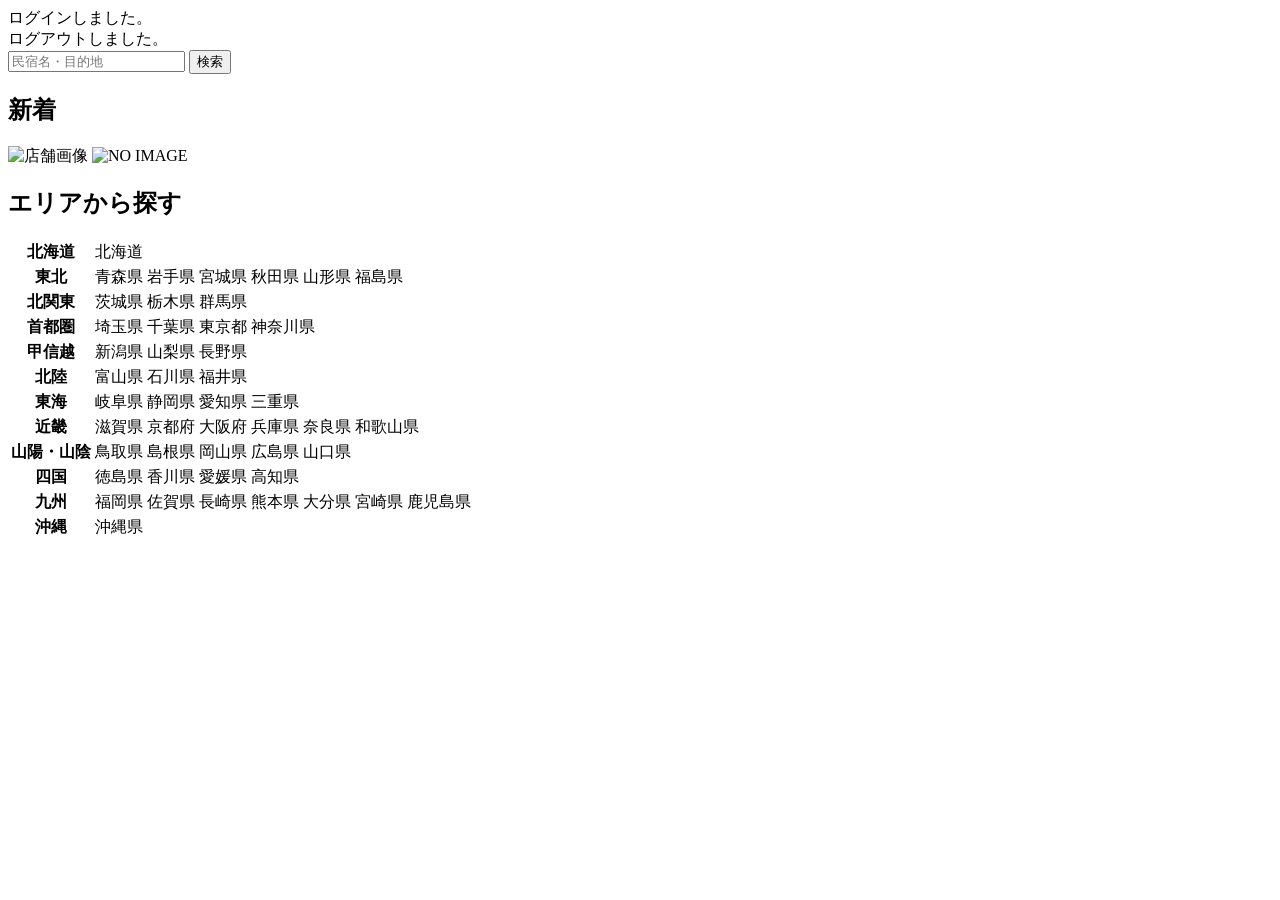
<file: src/main/resources/templates/index.html>
<!DOCTYPE html>
<html xmlns:th = "https://www.thymeleaf.org" xmlns:sec="http://www.thymeleaf.org/extras/spring-security">
	<head>
		<div th:replace ="~{fragment :: meta}"></div>
		
		<div th:replace ="~{fragment :: styles}"></div>
		<title>SAMURAI Travel</title>
	</head>
	<body>
		<div class ="samuraitravel-wrapper">
			<!-- ヘッダー -->
			<div th:replace ="~{fragment :: header}"></div>
			
			<main>
				<div class ="container pt-4 pb-5 samuraitravel-container">
					<div th:if ="${param.loggedIn}" class ="alert alert-info">
						ログインしました。
					</div>
					
					<div th:if ="${param.loggedOut}" class ="alert alert-info">
						ログアウトしました。
					</div>
					
					<div th:if ="${successMessage}" class ="alert alert-info">
						<span th:text ="${successMessage}"></span>
					</div>
					
					<div class ="d-flex justify-content-center">
						<form method ="get" th:action = "@{/houses}" class ="mb-5 samuraitravel-search-form">
							<div class ="input-group">
								<input type ="text" class ="form-control" name ="keyword" th:value ="${keyword}" placeholder ="民宿名・目的地">
								<button type ="submit" class ="btn text-white shadow-sm samuraitravel-btn">検索</button>
							</div>
						</form>
					</div>
					
					<h2 class ="text-center mb-3">新着</h2>
					<div class ="row row-cols-lg-5 row-cols-2 g-3 mb-5">
						<div class ="col" th:each ="newHouse : ${newHouses}">
							<a th:href ="@{/houses/__${newHouse.getId()}__}" class ="link-dark samuraitravel-card-link">
								<div class ="card h-100">
									<img th:if ="${newHouse.getImageName()}" th:src ="@{/storage/__${newHouse.getImageName()}__}" class ="card-img-top samuraitravel-vertical-card-image" alt ="店舗画像">
									<img th:unless ="${newHouse.getImageName()}" th:src ="@{/images/noImage.png}" class ="card-img-top samjuraitravel-vertical-card-image" alt ="NO IMAGE">
								<div class ="card-body">
									<h3 class ="card-title" th:text ="${newHouse.getName()}"></h3>
									<p class ="card-text mb-1">
										<small class ="text-muted" th:text ="${newHouse.getAddress()}"></small>
									</p>
									<p clss ="card-text">
										<span th:text ="${#numbers.formatInteger(newHouse.getPrice(), 1, 'COMMA') + '円 / 泊'}"></span>
									</p>
									</div>
								</div>
							</a>
						</div>
					</div>
					
					<div class ="row justify-content-center">
						<div class ="col-xl-5 col-lg-6 col-md-8">
							
							<h2 class ="text-center mb-3">エリアから探す</h2>
							
							<table class ="table">
								<tbody>
									<tr>
										<th>北海道</th>
										<td>
											<a th:href ="@{/houses?area=北海道}">北海道</a>
										</td>
									</tr>
									<tr>
										<th>東北</th>
										<td>
											<a th:href ="@{/houses?area=青森県}" class ="me-2">青森県</a>
											<a th:href ="@{/houses?area=岩手県}" class ="me-2">岩手県</a>
											<a th:href ="@{/houses?area=宮城県}" class ="me-2">宮城県</a>
											<a th:href ="@{/houses?area=秋田県}" class ="me-2">秋田県</a>
											<a th:href ="@{/houses?area=山形県}" class ="me-2">山形県</a>
											<a th:href ="@{/houses?area=福島県}" >福島県</a>
										</td>
									</tr>
									<tr>
										<th>北関東</th>
										<td>
											<a th:href ="@{/houses?area=茨城県}" class ="me-2">茨城県</a>
											<a th:href ="@{/houses?area=栃木県}" class ="me-2">栃木県</a>
											<a th:href ="@{/houses?area=群馬県}">群馬県</a>
										</td>
									</tr>
									<tr>
										<th>首都圏</th>
										<td>
											<a th:href ="@{/houses?area=埼玉県}" class ="me-2">埼玉県</a>
											<a th:href ="@{/houses?area=千葉県}" class ="me-2">千葉県</a>
											<a th:href ="@{/houses?area=東京都}" class ="me-2">東京都</a>
											<a th:href ="@{/houses?area=神奈川県}">神奈川県</a>
										</td>
									</tr>
									<tr>
										<th>甲信越</th>
										<td>
											<a th:href ="@{/houses?area=新潟県}" class ="me-2">新潟県</a>
											<a th:href ="@{/houses?area=山梨県}" class ="me-2">山梨県</a>
											<a th:href ="@{/houses?area=長野県}">長野県</a>
										</td>
									</tr>
									<tr>
										<th>北陸</th>
										<td>
											<a th:href ="@{/houses?area=富山県}" class ="me-2">富山県</a>
											<a th:href ="@{/houses?area=石川県}" class ="me-2">石川県</a>
											<a th:href ="@{/houses?area=福井県}">福井県</a>
										</td>
									</tr>
									<tr>
										<th>東海</th>
										<td>
											<a th:href ="@{/houses?area=岐阜県}" class ="me-2">岐阜県</a>
											<a th:href ="@{/houses?area=静岡県}" class ="me-2">静岡県</a>
											<a th:href ="@{/houses?area=愛知県}" class ="me-2">愛知県</a>
											<a th:href ="@{/houses?area=三重県}">三重県</a>
										</td>
									</tr>
									<tr>
										<th>近畿</th>
										<td>
											<a th:href ="@{/houses?area=滋賀県}" class ="me-2">滋賀県</a>
											<a th:href ="@{/houses?area=京都府}" class ="me-2">京都府</a>
											<a th:href ="@{/houses?area=大阪府}" class ="me-2">大阪府</a>
											<a th:href ="@{/houses?area=兵庫県}" class ="me-2">兵庫県</a>
											<a th:href ="@{/houses?area=奈良県}" class ="me-2">奈良県</a>
											<a th:href ="@{/houses?area=和歌山県}">和歌山県</a>
										</td>
									</tr>
									<tr>
										<th>山陽・山陰</th>
										<td>
											<a th:href ="@{/houses?area=鳥取県}" class ="me-2">鳥取県</a>
											<a th:href ="@{/houses?area=島根県}" class ="me-2">島根県</a>
											<a th:href ="@{/houses?area=岡山県}" class ="me-2">岡山県</a>
											<a th:href ="@{/houses?area=広島県}" class ="me-2">広島県</a>
											<a th:href ="@{/houses?area=山口県}">山口県</a>
										</td>
									</tr>
									<tr>
										<th>四国</th>
										<td>
											<a th:href ="@{/houses?area=徳島県}" class ="me-2">徳島県</a>
											<a th:href ="@{/houses?area=香川県}" class ="me-2">香川県</a>
											<a th:href ="@{/houses?area=愛媛県}" class ="me-2">愛媛県</a>
											<a th:href ="@{/houses?area=高知県}">高知県</a>
										</td>
									</tr>
									<tr>
										<th>九州</th>
										<td>
											<a th:href ="@{/houses?area=福岡県}" class ="me-2">福岡県</a>
											<a th:href ="@{/houses?area=佐賀県}" class ="me-2">佐賀県</a>
											<a th:href ="@{/houses?area=長崎県}" class ="me-2">長崎県</a>
											<a th:href ="@{/houses?area=熊本県}" class ="me-2">熊本県</a>
											<a th:href ="@{/houses?area=大分県}" class ="me-2">大分県</a>
											<a th:href ="@{/houses?area=宮崎県}" class ="me-2">宮崎県</a>
											<a th:href ="@{/houses?area=鹿児島県}">鹿児島県</a>
										</td>
									</tr>
									<tr>
										<th>沖縄</th>
										<td>
											<a th:href ="@{/houses?area=沖縄県}" class ="me-2">沖縄県</a>
										</td>
									</tr>
								</tbody>
							</table>
						</div>
					</div>
				</div>
			</main>
			
			<!-- フッター -->
			<div th:replace ="~{fragment :: footer}"></div>
		</div>
		
		<div th:replace ="~{fragment :: scripts}"></div>
	</body>
</html>
</file>
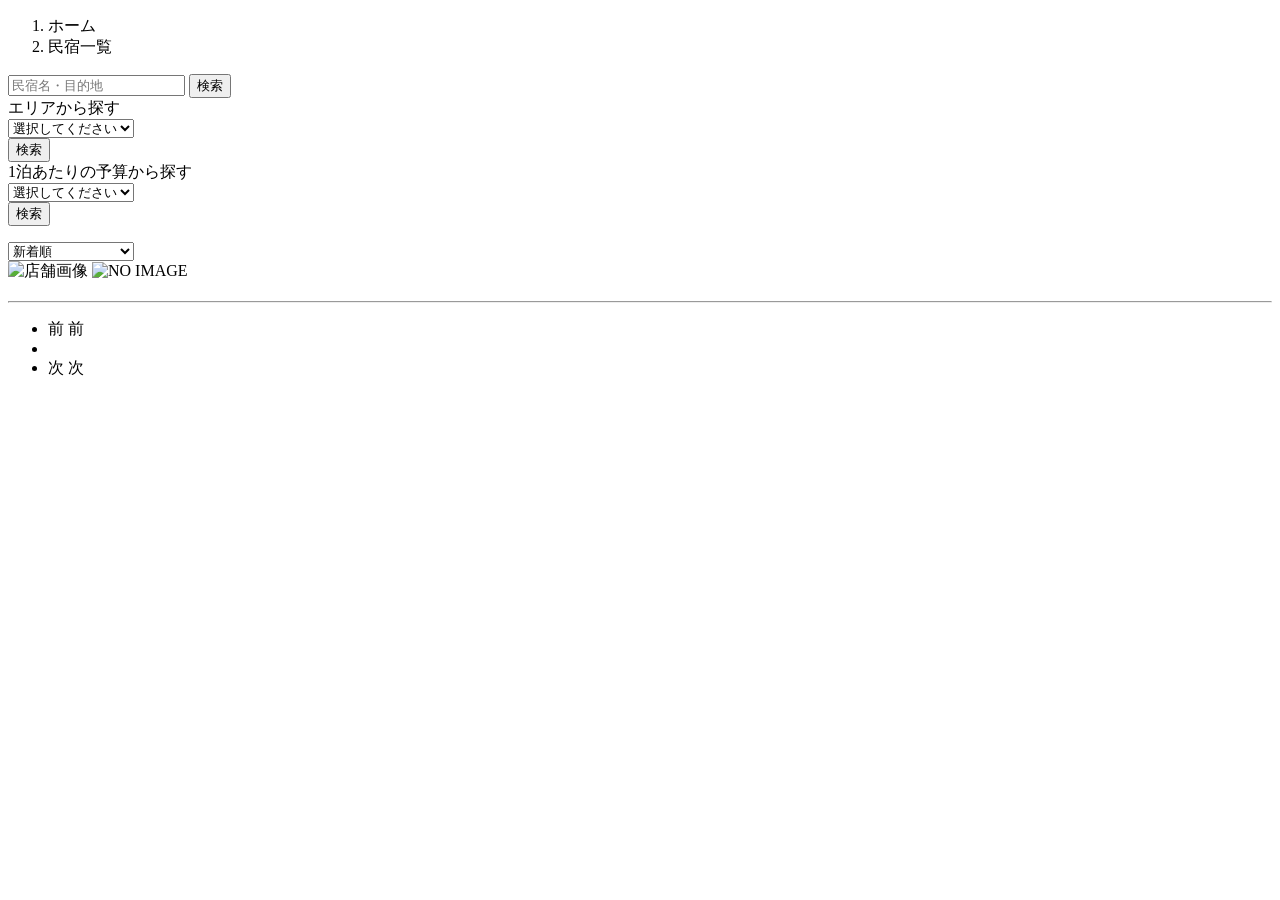
<file: src/main/resources/templates/houses/index.html>
<!DOCTYPE html>
<html xmlns:th ="https://www.thymeleaf.org" xmlns:sec ="http://www.thymeleaf.org/extras/spring-security">
	<head>
		<div th:replace ="~{fragment :: meta}"></div>
		
		<div th:replace ="~{fragment :: styles}"></div>
		
		<title>民宿一覧</title>
	</head>
	
	<body>
		<div class ="samuraitravel-wrapper">
			<!-- ヘッダー -->
			<div th:replace ="~{fragment :: header}"></div>
			
			<main>
				<div class ="container samuraitravel-container pb-5">
					<div class ="row justify-content-center">
						<nav class ="my-3" style ="--bs-breadcrumb-divider: '>';" aria-label ="breadcrumb">
							<ol class = "breadcrumb mb-0">
							<li class ="breadcrumb-item"><a th:href ="@{/}">ホーム</a></li>
							<li class ="breadcrumb-item active" aria-current ="page">民宿一覧</li>
						</ol>
					</nav>
					
					<div class ="col-xl-3 col-lg-4 col-md-12">
						<form method ="get" th:action ="@{/houses}" class ="w-100 mb-3">
							<div class ="input-group">
								<input type ="text" class ="form-control" name ="keyword" th:value ="${keyword}" placeholder ="民宿名・目的地">
								<button type ="submit" class ="btn text-white shadow-sm samuraitravel-btn">検索</button>
							</div> 
						</form>
						
						<div class ="card mb-3">
							<div class ="card-header">
								エリアから探す
							</div>
							<div class ="card-body">
								<form method ="get" th:action ="@{/houses}" class ="w-100">
									<div class ="form-group mb-3">
										<select class ="form-control form-select" name ="area">
											<option value ="" hidden>選択してください</option>
											<optgroup label ="北海道">
												<option value ="北海道" th:selected ="${area == '北海道'}">北海道</option>
											</optgroup>
											<optgroup label ="東北">
												<option value ="青森県" th:selected ="${area == '青森県'}">青森県</option>
												<option value ="岩手県" th:selected ="${area == '岩手県'}">岩手県</option>
												<option value ="宮城県" th:selected ="${area == '宮城県'}">宮城県</option>
												<option value ="秋田県" th:selected ="${area == '秋田県'}">秋田県</option>
												<option value ="山形県" th:selected ="${area == '山形県'}">山形県</option>
												<option value ="福島県" th:selected ="${area == '福島県'}">福島県</option>
											</optgroup>
											<optgroup label ="北関東">
												<option value ="茨城県" th:selected ="${area == '茨城県'}">茨城県</option>
												<option value ="栃木県" th:selected ="${area == '栃木県'}">栃木県</option>
												<option value ="群馬県" th:selected ="${area == '群馬県'}">群馬県</option>
											</optgroup>
											<optgroup label ="首都圏">
												<option value ="埼玉県" th:selected ="${area == '埼玉県'}">埼玉県</option>
												<option value ="千葉県" th:selected ="${area == '千葉県'}">千葉県</option>
												<option value ="東京都" th:selected ="${area == '東京都'}">東京都</option>
												<option value ="神奈川県" th:selected ="${area == '神奈川県'}">神奈川県</option>
											</optgroup>
											<optgroup label ="甲信越">
												<option value ="新潟県" th:selected ="${area == '新潟県'}">新潟県</option>
												<option value ="山梨県" th:selected ="${area == '山梨県'}">山梨県</option>
												<option value ="長野県" th:selected ="${area == '長野県'}">長野県</option>
											</optgroup>
											<optgroup label ="北陸">
												<option value ="富山県" th:selected ="${area == '富山県'}">富山県</option>
												<option value ="石川県" th:selected ="${area == '石川県'}">石川県</option>
												<option value ="福井県" th:selected ="${area == '福井県'}">福井県</option>
											</optgroup>
											<optgroup label ="東海">
												<option value ="岐阜県" th:selected ="${area == '岐阜県'}">岐阜県</option>
												<option value ="静岡県" th:selected ="${area == '静岡県'}">静岡県</option>
												<option value ="愛知県" th:selected ="${area == '愛知県'}">愛知県</option>
												<option value ="三重県" th:selected ="${area == '三重県'}">三重県</option>
											</optgroup>
											<optgroup label ="近畿">
												<option value ="滋賀県" th:selected ="${area == '滋賀県'}">滋賀県</option>
												<option value ="京都府" th:selected ="${area == '京都府'}">京都府</option>
												<option value ="大阪府" th:selected ="${area == '大阪府'}">大阪府</option>
												<option value ="兵庫県" th:selected ="${area == '兵庫県'}">兵庫県</option>
												<option value ="奈良県" th:selected ="${area == '奈良県'}">奈良県</option>
												<option value ="和歌山県" th:selected ="${area == '和歌山県'}">和歌山県</option>
											</optgroup>
											<optgroup label ="山陽・山陰">
												<option value ="鳥取県" th:selected ="${area == '鳥取県'}">鳥取県</option>
												<option value ="島根県" th:selected ="${area == '島根県'}">島根県</option>
												<option value ="岡山県" th:selected ="${area == '岡山県'}">岡山県</option>
												<option value ="広島県" th:selected ="${area == '広島県'}">広島県</option>
												<option value ="山口県" th:selected ="${area == '山口県'}">山口県</option>
											</optgroup>
											<optgroup label ="四国">
												<option value ="徳島県" th:selected ="${area == '徳島県'}">徳島県</option>
												<option value ="香川県" th:selected ="${area == '香川県'}">香川県</option>
												<option value ="愛媛県" th:selected ="${area == '愛媛県'}">愛媛県</option>
												<option value ="高知県" th:selected ="${area == '高知県'}">高知県</option>
											</optgroup>
											<optgroup label ="九州">
												<option value ="福岡県" th:selected ="${area == '福岡県'}">福岡県</option>
												<option value ="佐賀県" th:selected ="${area == '佐賀県'}">佐賀県</option>
												<option value ="長崎県" th:selected ="${area == '長崎県'}">長崎県</option>
												<option value ="熊本県" th:selected ="${area == '熊本県'}">熊本県</option>
												<option value ="大分県" th:selected ="${area == '大分県'}">大分県</option>
												<option value ="宮崎県" th:selected ="${area == '宮崎県'}">宮崎県</option>
												<option value ="鹿児島県" th:selected ="${area == '鹿児島県'}">鹿児島県</option>
											</optgroup>
											<optgroup label ="沖縄">
												<option value ="沖縄県" th:selected ="${area == '沖縄県'}">沖縄県</option>
											</optgroup>
										</select>
									</div>
									<div class ="form-group">
										<button type ="submit" class ="btn text-white shadow-sm w-100 samuraitravel-btn">検索</button>
									</div>
								</form>
							</div>
						</div>
						
						<div class ="card mb-3">
							<div class ="card-header">
								1泊あたりの予算から探す
							</div>
							<div class ="card-body">
								<form method ="get" th:action ="@{/houses}" class ="w-100">
									<div class ="form-group mb-3">
										<select class ="form-control form-select" name ="price">
											<option value ="" hidden>選択してください</option>
											<option value ="6000" th:selected ="${price == 6000}">6,000円以内</option>
											<option value ="7000" th:selected ="${price == 7000}">7,000円以内</option>
											<option value ="8000" th:selected ="${price == 8000}">8,000円以内</option>
											<option value ="9000" th:selected ="${price == 9000}">9,000円以内</option>
											<option value ="10000" th:selected ="${price == 10000}">10,000円以内</option>
										</select>
									</div>
									<div class ="form-group">
										<button type ="submit" class ="btn text-white shadow-sm w-100 samuraitravel-btn">検索</button>
									</div>
								</form>
							</div>
						</div>
					</div>
					
					<div class ="col">
						<div class ="d-flex justify-content-between flex-wrap">
							<p th:if ="${housePage.getTotalPages() > 1}" class ="fs-5 mb-3" th:text ="${'検索結果：' + housePage.getTotalElements() + '件' + '（' + (housePage.getNumber() + 1) + ' / ' + housePage.getTotalPages() + ' ページ）'}"></p>
							<p th:unless ="@{housePage.getTotalPages() > 1}" class ="fs-5 mb-3" th:text ="${'検索結果：' + housePage.getTotalElements() + '件'}"></p>
							
							<form method ="get" th:action ="@{/houses}" class ="mb-3 samuraitravel-sort-box">
								<input th:if ="${keyword}" type ="hidden" name = "keyword" th:value ="${keyword}">
								<input th:if ="${area}" type ="hidden" name ="area" th:value ="${area}">
								<input th:if ="${price}" type ="hidden" name ="price" th:value ="${price}">
								<select class ="form-select form-select-sm" name ="order" onChange ="this.form.submit();">
									<option value ="createdAtDesc" th:selected ="${order == 'createdAtDesc' || order == null}">新着順</option>
									<option value ="priceAsc" th:selected ="${order == 'priceAsc'}">宿泊料金が安い順</option>
								</select>
							</form>
						</div>
						
						<div class ="mb-3" th:each ="house : ${housePage}">
							<a th:href ="@{/houses/__${house.getId()}__}" class ="link-dark samuraitravel-card-link">
								<div class ="card h-100">
									<div class ="row g-0">
									<div class ="col-md-4">
										<img th:if ="${house.getImageName()}" th:src ="@{/storage/__${house.getImageName()}__}" class ="card-img-top samuraitravel-horizontal-card-image" alt ="店舗画像">
										<img th:unless ="${house.getImageName()}" th:src ="@{/images/noImage.png}" class ="card-img-top samuraitravel-horizontal-card-image" alt ="NO IMAGE">
									</div>
									<div class ="col-md-8">
										<div class ="card-body">
											<h3 class ="card-title mb-3" th:text ="${house.getName()}"></h3>
											
											<hr class = "mb-3">
											
											<p class ="card-text mb-2">
												<span th:text ="${house.getDescription()}"></span>
											</p>
											
											<p class ="card-text mb-2">
												<small class ="text-muted" th:text ="${'〒' + house.getPostalCode()}"></small>
												<small class ="text-muted" th:text ="${house.getAddress()}"></small>
											</p>
											
											<p class ="card-text">
												<span th:text ="${#numbers.formatInteger(house.getPrice(), 1, 'COMMA') + '円 / 泊'}"></span>
											</p>
										</div>
									</div>
								</div>
								</div>
							</a>
						</div>
						
						<!-- ページネーション -->
						<div th:if ="${housePage.getTotalPages() > 1}" class ="d-flex justify-content-center">
							<nav aria-label ="民宿一覧ページ">
								<ul class ="pagination">
									<li class ="page-item">
										<span th:if ="${housePage.isFirst()}" class ="page-link disabled">前</span>
										<a th:unless ="${housePage.isFirst()}" th:href ="@{/houses(page = ${housePage.getNumber() - 1}, keyword = ${keyword}, area = ${area}, price = ${price}, order =${order})}" class ="page-link samuraitravel-page-link">前</a>
									</li>
									<li th:each ="i : ${#numbers.sequence(0, housePage.getTotalPages() - 1)}" class="page-item">
										<span th:if ="${i == housePage.getNumber()}" class ="page-link active samuraitravel-active" th:text="${i + 1}"></span>
										<a th:unless ="${i == housePage.getNumber()}" th:href ="@{/houses(page = ${i}, keyword = ${keyword}, area = ${area}, price = ${price}, order =${order})}" class ="page-link samuraitravel-page-link" th:text ="${i + 1}"></a>
									</li>
									<li class ="page-item">
										<span th:if ="${housePage.isLast()}" class ="page-link disabled">次</span>
										<a th:unless ="${housePage.isLast()}" th:href ="@{/houses(page = ${housePage.getNumber() + 1}, keyword = ${keyword}, area = ${area}, price = ${price}, order =${order})}" class ="page-link samuraitravel-page-link">次</a>
									</li>
								</ul>
							</nav>
						</div>
					</div>
				</div>
				</div>
			</main>
			
			<!-- フッター -->
			<div th:replace ="~{fragment :: footer}"></div>
		</div>
		
		<div th:replace = "~{fragment :: scripts}"></div>
	</body>
</html>
</file>
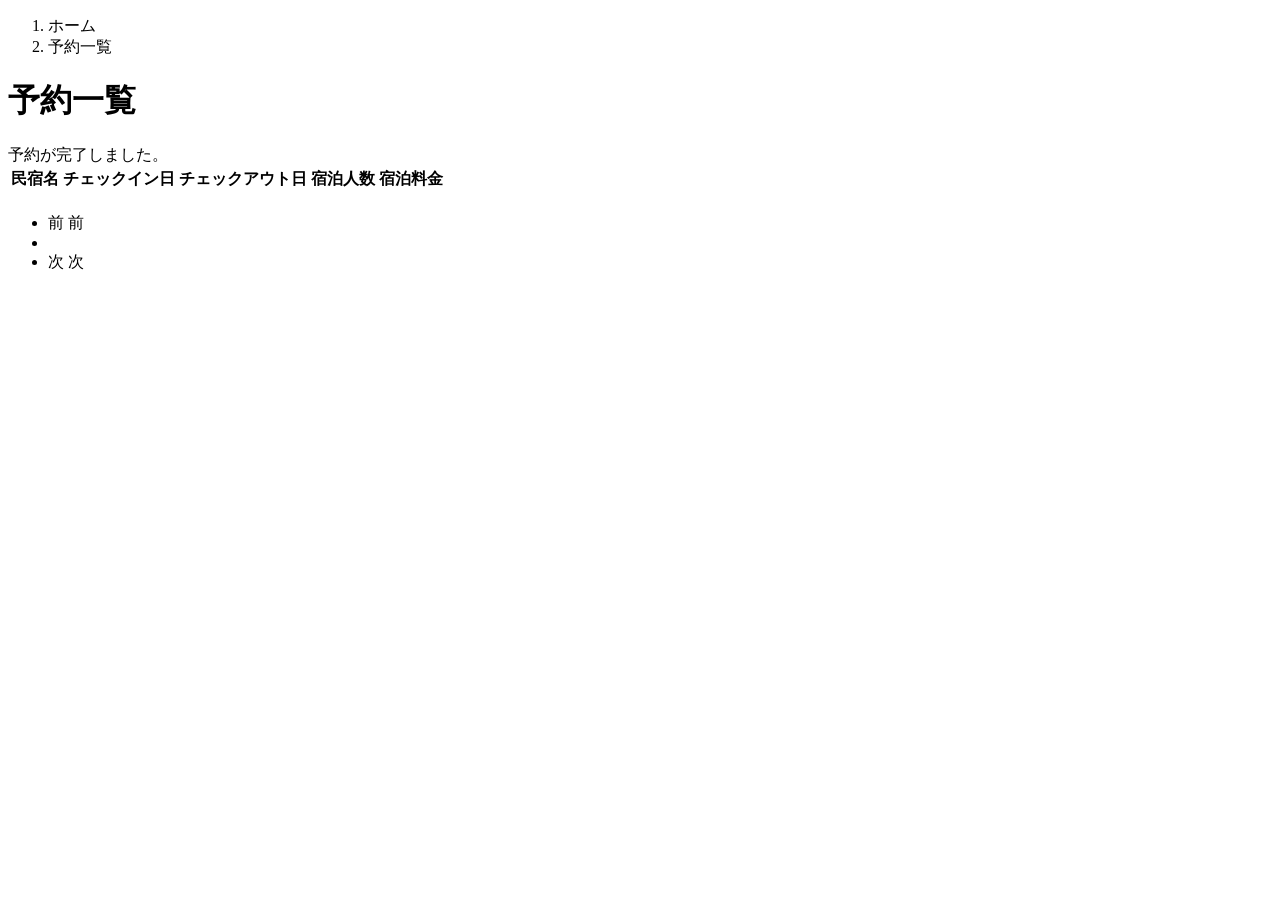
<file: src/main/resources/templates/reservations/index.html>
<!DOCTYPE html>
<html xmlns:th ="https://www.thymeleaf.org" xmlns:sec ="http://www.thymeleaf.org/extras/spring-security">
	<head>
		<div th:replace ="~{fragment :: meta}"></div>
		
		<div th:replace ="~{fragment :: styles}"></div>
		
		<title>予約一覧</title>
	</head>
	
	<body>
		<div class ="samuraitravel-wrapper">
			<!-- ヘッダー -->
			<div th:replace ="~{fragment :: header}"></div>
			
			<main>
				<div class ="container samuraitravel-container pb-5">
					<div class ="row justify-content-center">
						<div class ="col-xxl-9 col-xl-10 col-lg-11">
							<nav class ="my-3" style ="--bs-breadcrumb-divider: '>';" aria-label ="breadcrumb">
								<ol class ="breadcrumb mb-0">
									<li class ="breadcrumb-item"><a th:href ="@{/}">ホーム</a></li>
									<li class ="breadcrumb-item active" aria-current ="page">予約一覧</li>
								</ol>
							</nav>
							
							<h1 class ="mb-3 text-center">予約一覧</h1>
							
							<div th:if ="${param.reserved}" class ="alert alert-info">
								予約が完了しました。
							</div>
							
							<table class ="table">
								<thread>
									<tr>
										<th scope ="col">民宿名</th>
										<th scope ="col">チェックイン日</th>
										<th scope ="col">チェックアウト日</th>
										<th scope ="col">宿泊人数</th>
										<th scope ="col">宿泊料金</th>
									</tr>
								</thread>
								<tbody>
									<tr th:each ="reservation : ${reservationPage}">
										<td>
											<a th:href ="@{/houses/__${reservation.getHouse().getId()}__}" th:text ="${reservation.getHouse().getName()}"></a>
										</td>
										<td th:text ="${reservation.getCheckinDate()}"></td>
										<td th:text ="${reservation.getCheckoutDate()}"></td>
										<td th:text ="${reservation.getNumberOfPeople() + '名'}"></td>
										<td th:text ="${#numbers.formatInteger(reservation.getAmount(), 1, 'COMMA') + '円'}"></td>
									</tr>
								</tbody>
							</table>
							
							<!-- ページネーション -->
							<div th:if ="${reservationPage.getTotalPages() > 1}" class ="d-flex justify-content-center">
								<nav aria-label ="予約一覧ページ">
									<ul class ="pagination">
										<li class ="page-item">
											<span th:if ="${reservationPage.isFirst()}" class ="page-link disabled">前</span>
											<a th:unless ="${reservationPage.isFirst()}" th:href ="@{/reservations(page = ${reservationPage.getNumber() - 1})}" class ="page-link samuraitravel-page-link">前</a>
										</li>
										<li th:each ="i : ${#numbers.sequence(0, reservationPage.getTotalPages() - 1)}" class ="page-item">
											<span th:if ="${i == reservationPage.getNumber()}" class ="page-link active samuraitravel-active" th:text ="${i + 1}"></span>
											<a th:unless ="${i == reservationPage.getNumber()}" th:href ="@{/reservations(page = ${i})}" class ="page-link samuraitravel-page-link" th:text ="${i + 1}"></a>
										</li>
										<li class ="page-item">
											<span th:if ="${reservationPage.isLast()}" class ="page-link disabled">次</span>
											<a th:unless ="${reservationPage.isLast()}" th:href ="@{/reservation(page = ${reservationPage.getNumber() + 1})}" class ="page-link samuraitravel-page-link">次</a>
										</li>
									</ul>
								</nav>
							</div>
						</div>
					</div>
				</div>
			</main>
			
			<!-- フッター -->
			<div th:replace ="~{fragment :: footer}"></div>
		</div>
		
		<div th:replace ="~{fragment :: scripts}"></div>
	</body>
</html>
</file>
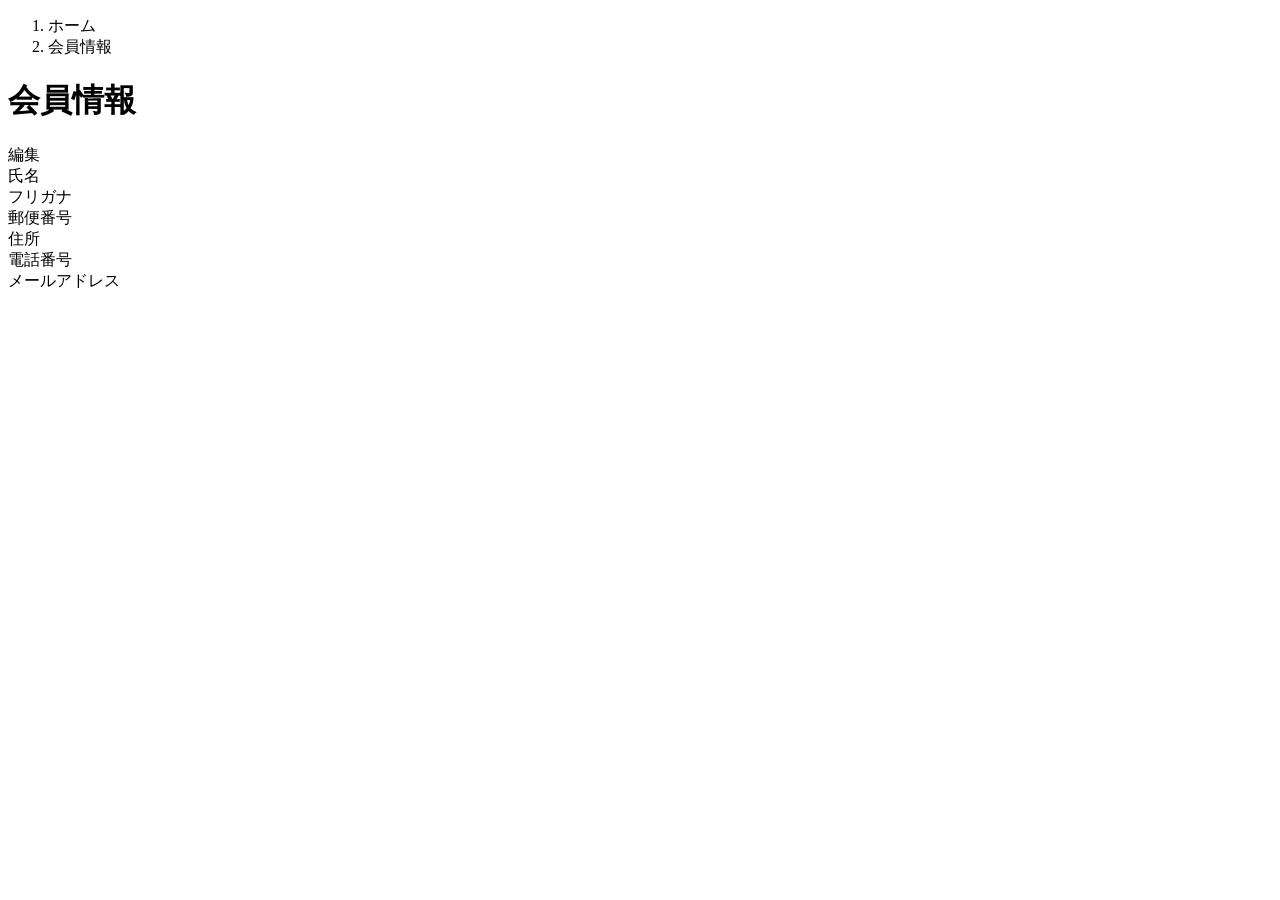
<file: src/main/resources/templates/user/index.html>
<!DOCTYPE html>
<html xmlns:th ="https://www.thymeleaf.org" xmlns:sec ="http://www.thymeleaf.org/extras/spring-security">
	<head>
		<div th:replace="~{fragment :: meta}"></div>
		
		<div th:replace="~{fragment ::styles}"></div>
		
		<title>会員情報</title>
	</head>
	<body>
		<div class ="samuraitravel-wrapper">
			<!-- ヘッダー -->
			<div th:replace ="~{fragment :: header}"></div>
				
				<main>
					<div class ="container pb-5 samuraitravel-container">
						<div class ="row justify-content-center">
							<div class ="ol-xl-5 col-lg-6 col-md-8">
								<nav class ="my-3" style ="--bs-breadcrumb-divider: '>';" aria-label ="breadcrumb">
									<ol class ="breadcrumb mb-0">
										<li class ="breadcrumb-item"><a th:href ="@{/}">ホーム</a></li>
										<li class ="breadcrumb-item active" aria-current="page">会員情報</li>
									</ol>
								</nav>
								
								<h1 class ="mb-3 text-center">会員情報</h1>
								
							<div class ="d-flex justify-content-end align-items-end mb-3">
								<div>
									<a th:href ="@{/user/edit}">編集</a>
								</div>
							</div>
							
							<div th:if ="${successMessage}" class ="alert alert-info">
								<span th:text ="${successMessage}"></span>
							</div>
							
							<div class ="container mb-4">
								<div class ="row pb-2 mb-2 border-bottom">
									<div class ="col-4">
									  <span class ="fw-bold">氏名</span>
									  </div>
								
								<div class ="col">
									<span th:text ="${user.getName()}"></span>
								</div>
							</div>
							
							<div class ="row pb-2 mb-2 border-bottom">
								<div class ="col-4">
									<span class ="fw-bold">フリガナ</span>
								</div>
								
								<div class ="col">
									<span th:text ="${user.getFurigana()}"></span>
								</div>
							</div>
							
							<div class ="row pb-2 mb-2 border-bottom">
								<div class ="col-4">
									<span class ="fw-bold">郵便番号</span>
								</div>
								
								<div class ="col">
									<span th:text ="${user.getPostalCode()}"></span>
								</div>
							</div>
							
							<div class ="row pb-2 mb-2 border-bottom">
								<div class ="col-4">
									<span class ="fw-bold">住所</span>
								</div>
								
								<div class ="col">
									<span th:text ="${user.getAddress()}"></span>
								</div>
							</div>
							
							<div class ="row pb-2 mb-2 border-bottom">
								<div class ="col-4">
									<span class ="fw-bold">電話番号</span>
								</div>
								
								<div class ="col">
									<span th:text ="${user.getPhoneNumber()}"></span>
								</div>
							</div>
							
							<div class ="row pb-2 mb-2 border-bottom">
								<div class ="col-4">
									<span class ="fw-bold">メールアドレス</span>
								</div>
								
								<div class ="col">
									<span th:text ="${user.getEmail()}"></span>
								</div>
							</div>
						</div>
					</div>
					</div>
					</div>
				</main>
				
				<!-- フッター -->
				<div th:replace ="~{fragment :: footer}"></div>
				</div>
				
				<div th:replace ="~{fragment :: scripts}"></div>
	</body>
</html>
</file>
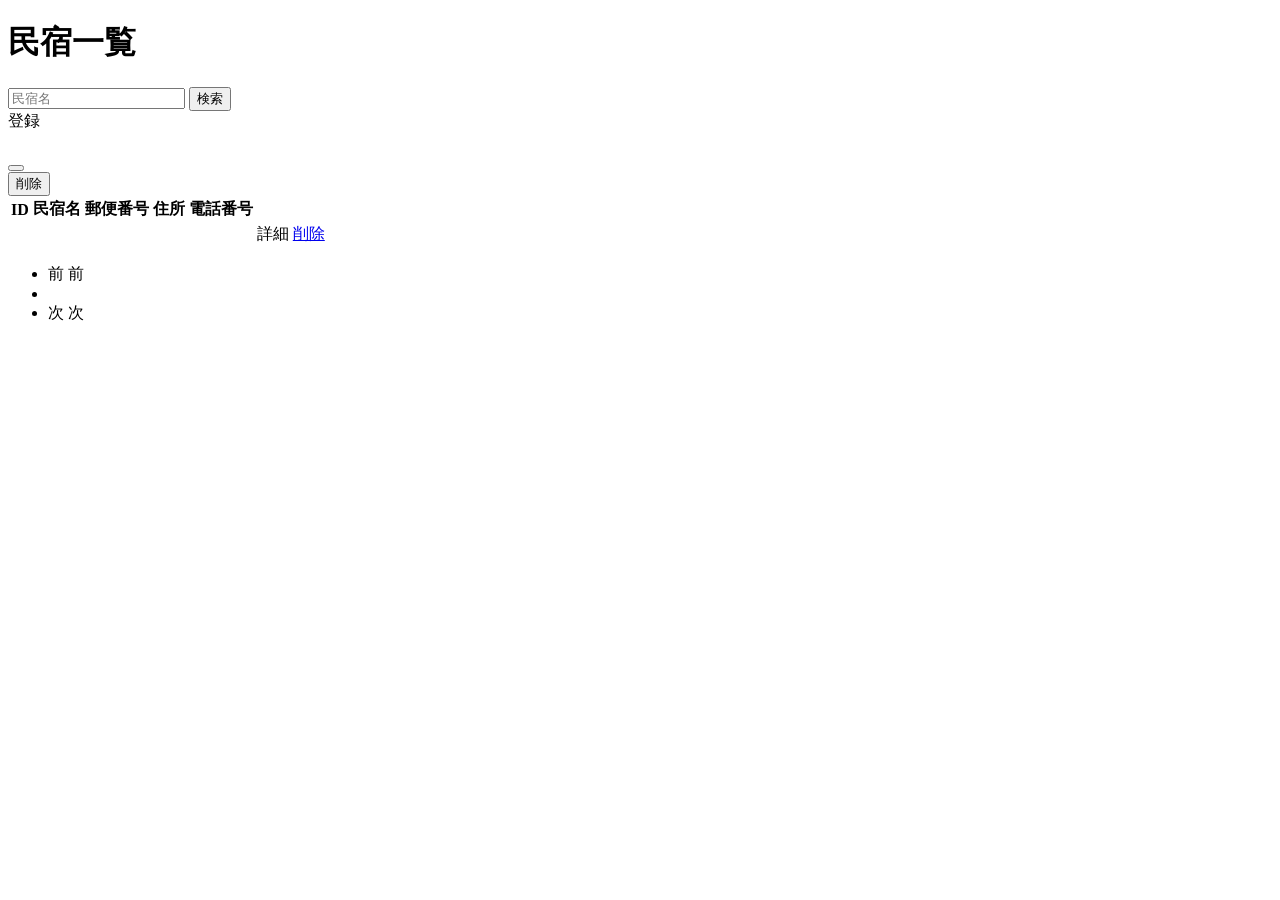
<file: src/main/resources/templates/admin/houses/index.html>
<!DOCTYPE html>
<html xmlns:th = "https://www.thymeleaf.org" xmlns:sec="http://www.thymeleaf.org/extras/spring-security">
	<head>
		<div th:replace = "~{fragment :: meta}"></div>
		<div th:replace = "~{fragment :: styles}"></div>
		
		<title>民宿一覧</title>
	</head>
	<body>
		<div class = "samuraitravel-wrapper">
			<!-- ヘッダー -->
		<div th:replace = "~{fragment :: header}"></div>
		
		<main>
			<div class = "container pt-4 pb-5 samuraitravel-container">
				<div class = "row justify-content-center">
					<div class = "col-xxl-9 col-xl-10 col-lg-11">
						
						<h1 class = "mb-4 text-center">民宿一覧</h1>
						
						<div class = "d-flex justify-content-between align-items-end flex-wrap">
							<form method = "get" th:action = "@{/admin/houses}" class = "mb-3">
								<div class = "input-group">
									<input type = "text" class = "form-control" name = "keyword" th:value = "${keyword}" placeholder = "民宿名">
									<button type = "submit" class = "btn text-white shadow-sm samuraitravel-btn">検索</button>
								</div>
							</form>
							<a th:href = "@{/admin/houses/register}" class = "btn text-white shadow-sm mb-3 samuraitravel-btn">登録</a>
						</div>
						
						<div th:if = "${successMessage}" class = "alert alert-info">
							<span th:text = "${successMessage}"></span>
						</div> 
						
						<table class = "table">
							<thead>
								<tr>
									<th scope = "col">ID</th>
									<th scope = "col">民宿名</th>
									<th scope = "col">郵便番号</th>
									<th scope = "col">住所</th>
									<th scope = "col">電話番号</th>
									<th scope = "col"></th>
									<th scope = "col"></th>
								</tr>
							</thead>
							<tbody>
								<tr th:each = "house : ${housePage}">
									<td th:text = "${house.getId()}"></td>
									<td th:text = "${house.getName()}"></td>
									<td th:text = "${house.getPostalCode()}"></td>
									<td th:text = "${house.getAddress()}"></td>
									<td th:text = "${house.getPhoneNumber()}"></td>
									<td><a th:href = "@{/admin/houses/__${house.getId()}__}">詳細</a></td>
									<td><a href = "#" class ="samuraitravel-link-danger" data-bs-toggle ="modal" th:data-bs-target ="${'#deleteHouseModal' + house.getId()}">削除</a></td>
									
									<!-- 削除用モーダル　-->
									<div class ="modal fade" th:id ="${'deleteHouseModal' + house.getId()}" tabindex ="-1" th:aria-labelledby ="${'deleteHouseModalLabel' + house.getId()}">
										<div class ="modal-dialog">
											<div class ="modal-content">
												<div class ="modal-header">
													<h5 class ="modal-title" th:id ="${'deleteHouseModalLabel' + house.getId()}" th:text ="${house.getName() + 'を削除してもよろしいですか？'}"></h5>
													<button type ="button" class ="btn-close" data-bs-dismiss ="modal" aria-label ="閉じる"></button>
												</div>
												<div class ="modal-footer">
													<form method ="post" th:action ="@{/admin/houses/__${house.getId()}__/delete}">
														<button type ="submit" class ="btn samuraitravel-btn-danger text-white shadow-sm">削除</button>
													</form>
												</div>
											</div>
										</div>
									</div>
								</tr>
							</tbody>
						</table>
						
						<!-- ページネーション -->
						<div th:if = "${housePage.getTotalPages() > 1}" class = "d-flex justify-content-center">
							<nav aria-label = "民宿一覧ページ">
								<ul class = "pagination">
								<li class = "page-item">
									<span th:if = "${housePage.isFirst()}" class ="page-link disabled">前</span>
									<a th:unless = "${housePage.isFirst()}" th:href = "@{/admin/houses(page = ${housePage.getNumber() - 1}, keyword = ${keyword})}" class = "page-link samuraitravel-page-link">前</a>
								</li>
								<li th:each = "i : ${#numbers.sequence(0, housePage.getTotalPages() - 1)}" class = "page-item">
									<span th:if = "${i == housePage.getNumber()}" class = "page-link active samuraitravel-active" th:text = "${i + 1}"></span>
									<a th:unless = "${i == housePage.getNumber()}" th:href="@{/admin/houses(page = ${i}, keyword = ${keyword})}" class = "page-link samuraitravel-page-link" th:text = "${i + 1}"></a>
								</li>
								<li class = "page-item">
									<span th:if = "${housePage.isLast()}" class = "page-link disabled">次</span>
									<a th:unless = "${housePage.isLast()}" th:href = "@{/admin/houses(page = ${housePage.getNumber() + 1}, keyword = ${keyword})}" class = "page-link samuraitravel-page-link">次</a>
								</li>
								</ul>
							</nav>
						</div>
					</div>
				</div>
			</div>
		</main>
		
		<!-- フッター -->
		<div th:replace = "~{fragment :: footer}"></div>
	</div>
	
	<div th:replace = "~{fragment :: scripts}"></div>
	</body>
</html>
</file>
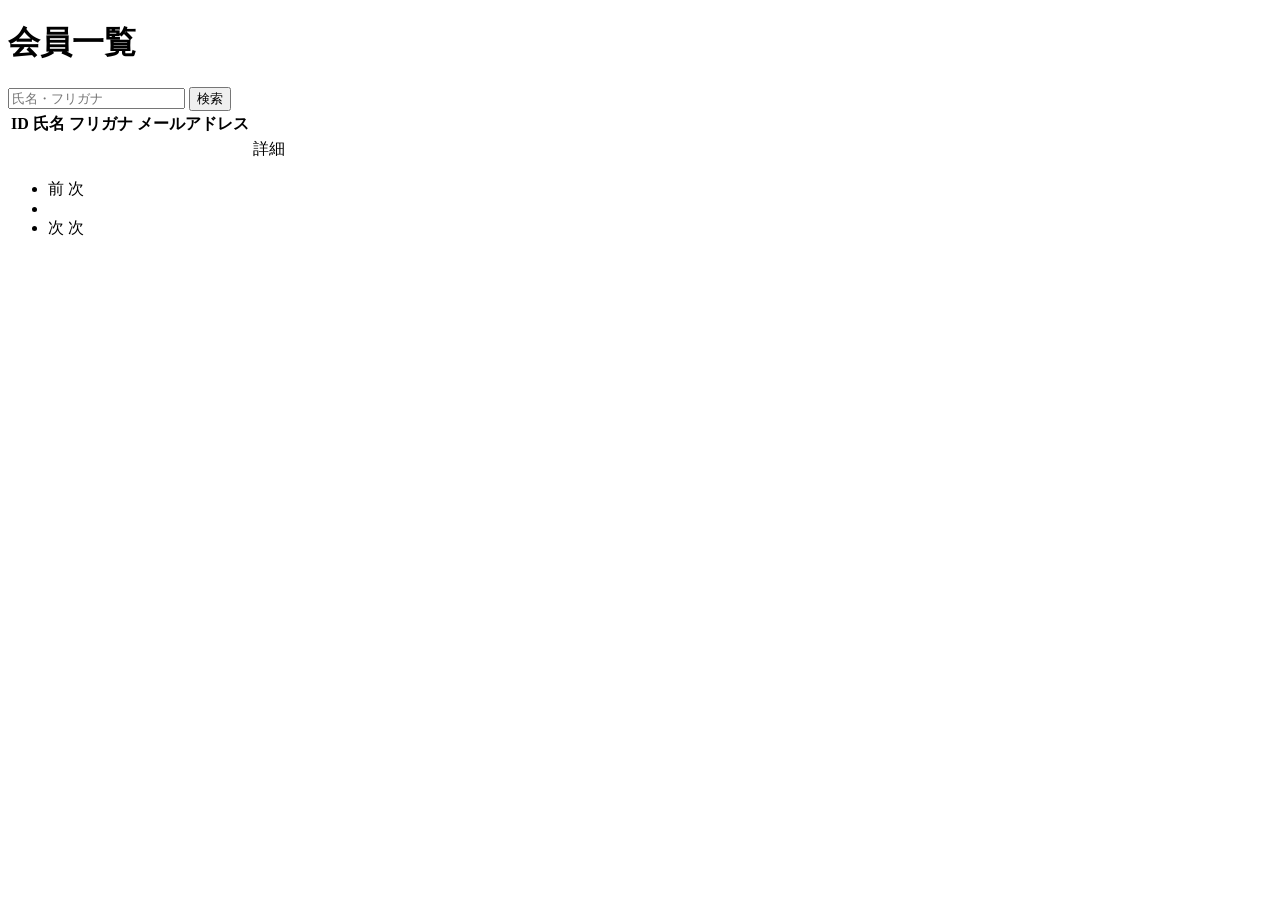
<file: src/main/resources/templates/admin/users/index.html>
<!DOCTYPE html>
<html xmlns:th ="https://www.thymeleaf.org" xlmns:sec ="http://www.thymeleaf.org/extras/spring-security">
	<head>
		<div th:replace ="~{fragment :: meta}"></div>
		
		<div th:replace ="~{fragment :: styles}"></div>
		
		<title>会員一覧</title>
	</head>
	
	<body>
		<div class ="samuraitravel-wrapper">
			<!-- ヘッダー  -->
			<div th:replace ="~{fragment :: header}"></div>
			
			<main>
				<div class ="container pt-4 pb-5 samuraitravel-container">
					<div class ="row justify-content-center">
						<div class ="col-xxl-9 col-xl-10 col-lg-11">
							
							<h1 class ="mb-4 text-center">会員一覧</h1>
							
							<div class ="d-flex justify-content-between align-items-end">
								<form method ="get" th:action ="@{/admin/users}" class ="mb-3">
									<div class ="input-group">
										<input type ="text" class ="form-control" name ="keyword" th:value ="${keyword}" placeholder ="氏名・フリガナ">
										<button type ="submit" class ="btn text-white shadow-sm samuraitravel-btn">検索</button>
									</div>
								</form>
							</div>
							
							<div th:if ="${successMessage}" class ="alert alert-info">
								<span th:text ="${successMessage}"></span>
							</div>
							
							<table class ="table">
								<thead>
									<tr>
										<th scope ="col">ID</th>
										<th scope ="col">氏名</th>
										<th scope ="col">フリガナ</th>
										<th scope ="col">メールアドレス</th>
										<th scope ="col"></th>
									</tr>
								</thead>
								<tbody>
									<tr th:each ="user : ${userPage}">
										<td th:text ="${user.getId()}"></td>
										<td th:text ="${user.getName()}"></td>
										<td th:text ="${user.getFurigana()}"></td>
										<td th:text ="${user.getEmail()}"></td>
										<td><a th:href ="@{/admin/users/__${user.getId()}__}">詳細</a></td>
									</tr>
								</tbody>
							</table>
							
							<!-- ページネーション -->
							<div th:if ="${userPage.getTotalPages() > 1}" class ="d-flex justify-content-center">
								<nav aria-label ="会員一覧ページ">
									<ul class ="pagination">
										<li class ="page-item">
											<span th:if ="${userPage.isFirst()}" class ="page-link disabled">前</span>
											<a th:unless ="${userPage.isFirst()}" th:href ="@{/admin/users(page = ${userPage.getNumber() + 1}, keyword = ${keyword})}" class ="page-link samuraitrabel-page-link">次</a>
										</li>
										<li th:each="i : ${#numbers.sequence(0, userPage.getTotalPages() - 1)}" class="page-item">
                                           <span th:if="${i == userPage.getNumber()}" class="page-link active samuraitravel-active" th:text="${i + 1}"></span>
                                           <a th:unless="${i == userPage.getNumber()}" th:href="@{/admin/users(page = ${i}, keyword = ${keyword})}" class="page-link samuraitravel-page-link" th:text="${i + 1}"></a>
                                       </li>
                                       <li class="page-item">                        
                                           <span th:if="${userPage.isLast()}" class="page-link disabled">次</span>
                                           <a th:unless="${userPage.isLast()}" th:href="@{/admin/users(page = ${userPage.getNumber() + 1}, keyword = ${keyword})}" class="page-link samuraitravel-page-link">次</a>
                                       </li>
									</ul>
								</nav>
							</div>
						</div>
					</div>
				</div>
			</main>
			
			<!-- フッター -->
			<div th:replace ="~{fragment :: footer}"></div>
		</div>
		
		<div th:replace ="~{fragment :: script}"></div>
	</body>
</html>
</file>
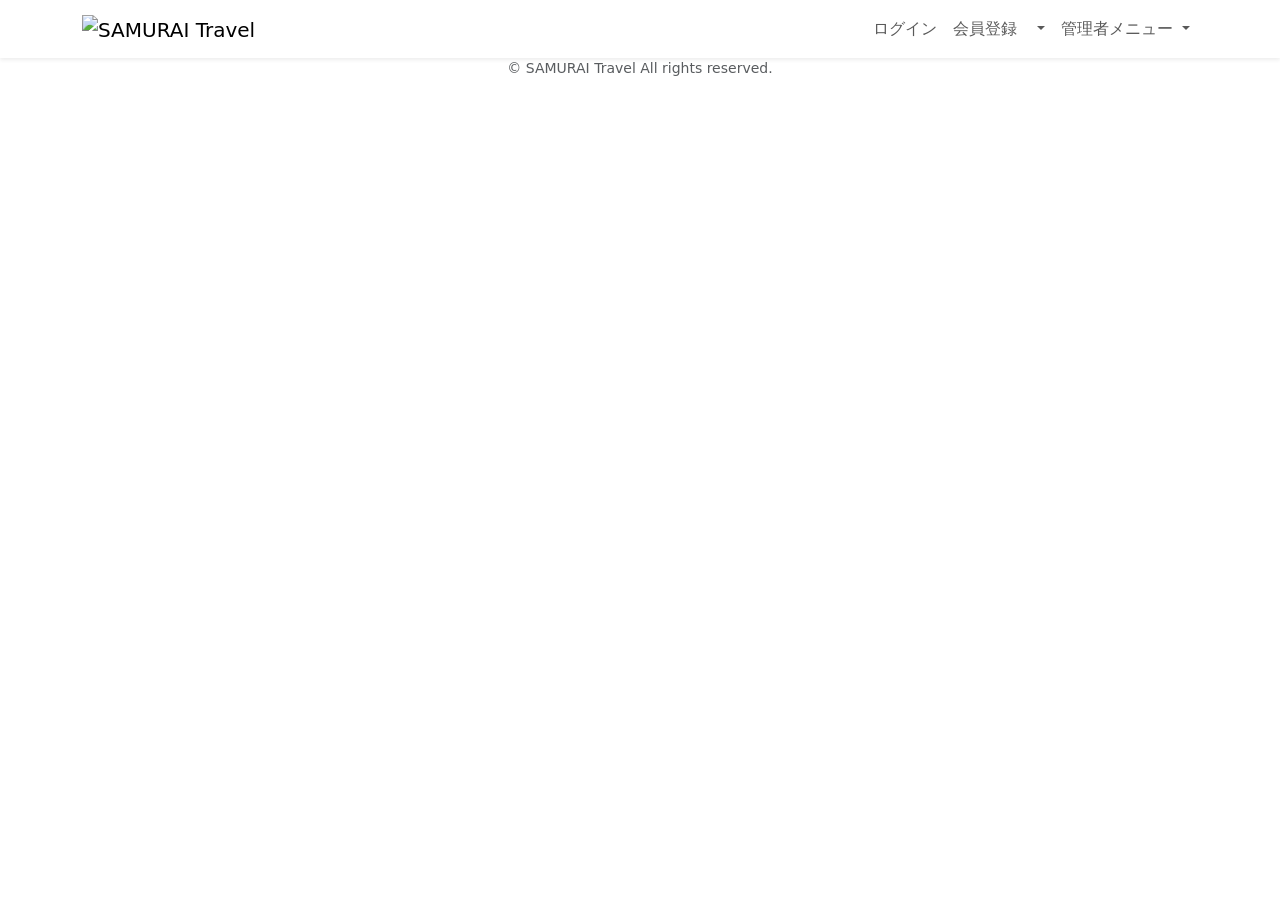
<file: src/main/resources/templates/fragment.html>
<!DOCTYPE html>
<html xmlns:th="https://www.thymeleaf.org" xmlns:sec ="http://www.thymeleaf.org/extras/spring-security">
	<head>
		<!-- meta要素の部品か -->
		<div th:fragment="meta" th:remove="tag">
			<meta charset = "UTF-8">
			<meta name = "viewport" content="width=device-width, initial-scale=1">
		</div>
		
		<!-- link要素の部品化 -->
		<div th:fragment="styles" th:remove="tag">
			<!-- Bootstrap -->
			<link href = "https://cdn.jsdelivr.net/npm/bootstrap@5.2.3/dist/css/bootstrap.min.css" rel = "stylesheet" integrity = "sha384-rbsA2VBKQhggwzxH7pPCaAqO46MgnOM80zW1RWuH61DGLwZJEdK2Kadq2F9CUG65" crossorigin = "anonymous">
			
			<!-- Google Fonts -->
			<link rel = "preconnect" href = "https://fonts.googleapis.com">
			<link rel = "preconnect" href = "https://fonts.gstatic.com" crossorigin>
			<link href = "https://fonts.googleapis.com/css2?family=Noto+Sans+JP:wght@400;500&display=swap" rel = "stylesheet">
			
			<link th:href="@{/css/style.css}" rel = "stylesheet">
		</div>
		
		<title>部品化用のHTMLファイル</title>
	</head>
	<body>
		<!-- ヘッダーの部品化 -->
		<div th:fragment="header" th:remove="tag">
			<nav class = "navbar navbar-expand-md navbar-light bg-white shadow-sm samuraitravel-navbar">
				<div class = "container samuraitravel-container">
					<a class = "navbar-brand" th:href="@{/}">
						<img class = "samuraitravel-logo me-1" th:src="@{/images/logo.png}" alt="SAMURAI Travel">
					</a>
					
					<button class ="navbar-toggler" type ="button" date-bs-toggle ="collapse" data-bs-target ="#navbarSupportedContent" aria-controls ="navbarSupportedContent" aria-expanded ="false" aria-label ="Toggle navigation">
						<span class ="navbar-toggler-icon"></span>
					</button>
					
					<div class ="collapse navbar-collapse" id ="navbarSupportedContent">
						<ul class ="navbar-nav ms-auto">
							<!-- 未ログインであれば表示する -->
							<li class ="nav-item" sec:authorize ="isAnonymous()">
								<a class ="nav-link" th:href ="@{/login}">ログイン</a>
							</li>
							<li class ="nav-item" sec:authorize ="isAnonymous()">
								<a class ="nav-link" th:href ="@{/signup}">会員登録</a>
							</li>
							
							<!-- ログイン済みであれば表示する -->
							<li class ="nav-item dropdown" sec:authorize ="hasRole('ROLE_GENERAL')">
								<a id ="navbarDropdownGeneral" class ="nav-link dropdown-toggle" href ="#" role ="button" data-bs-toggle ="dropdown" aria-haspopup ="true" aria-expanded ="faise" v-pre>
									<span sec:authentication ="principal.user.name"></span>
								</a>
								
								<div class ="dropdown-menu dropdown-menu-end" aria-labelledby ="navbarDropdownGeneral">
									<a class ="dropdown-item samuraitravel-dropdown-item" th:href ="@{/user}">会員情報</a>
									<a class ="dropdown-item samuraitravel-dropdown-item" th:href ="@{/reservations}">予約一覧</a>
									
									<div class ="dropdown-divider"></div>
									
									<a class ="dropdown-item samuraitravel-dropdown-item" th:href ="@{/logout}" onclick ="event.preventDefault(); document.getElementById('logout-form').submit();">
										ログアウト
									</a>
									<form class ="d-none" id ="logout-form" th:action ="@{/logout}" method ="post"></form>
								</div>
							</li>
							
							<!-- 管理者であれば表示する -->
							<li class ="nav-item dropdown" sec:authorize ="hasRole('ROLE_ADMIN')">
								<a id ="navbarDropdownAdmin" class ="nav-link dropdown-toggle" href ="#" role ="button" data-bs-toggle ="dropdown" aria-haspopup ="true" aria-expanded ="false" v-pre>
									管理者メニュー
								</a>
								
								<div class ="dropdown-menu dropdpwn-menu-end" aria-labelledby ="navbarDropdownAdmin">
									<a class ="dropdown-item samuraitravel-dropdown-item" th:href ="@{/admin/users}">会員一覧</a>
									<a class ="dropdown-item samuraitravel-dropdown-item" th:href ="@{/admin/houses}">民宿一覧</a>
									
									<div class ="dropdown-divider"></div>
									
									<a class ="dropdown-item samuraitravel-dropdown-item" th:href ="@{/logout}" onclick ="event.preventDefault(); document.getElementById('logout-form').submit();">
										ログアウト
									</a>
									<form class ="d-none" id ="logout-form" th:action ="@{/logout}" method ="post"></form>
								</div>
							</li>
						</ul>
					</div>
				</div>
			</nav>
		</div>
		
		<!-- フッターの部品化 -->
		<div th:fragment = "footer" th:remove = "tag">
			<footer>
				<div class = "d-flex justify-content-center align-items-center h-100">
					<p class = "text-center text-muted small mb-0">&copy; SAMURAI Travel All rights reserved.</p>
				</div>
			</footer>
		</div>
		
		<!-- script要素の部品化 -->
		<div th:fragment = "scripts" th:remove = "tag">
			<!-- Bootstrap -->
			<script src = "https://cdn.jsdelivr.net/npm/bootstrap@5.2.3/dist/js/bootstrap.bundle.min.js" integrity = "sha384-kenU1KFdBIe4zVF0s0G1M5b4hcpxyD9F7jL+jjXkk+Q2h455rYXK/7HAuoJl+0I4" crossorigin = "anonymous"></script>
		</div>
	</body>
</html>
</file>
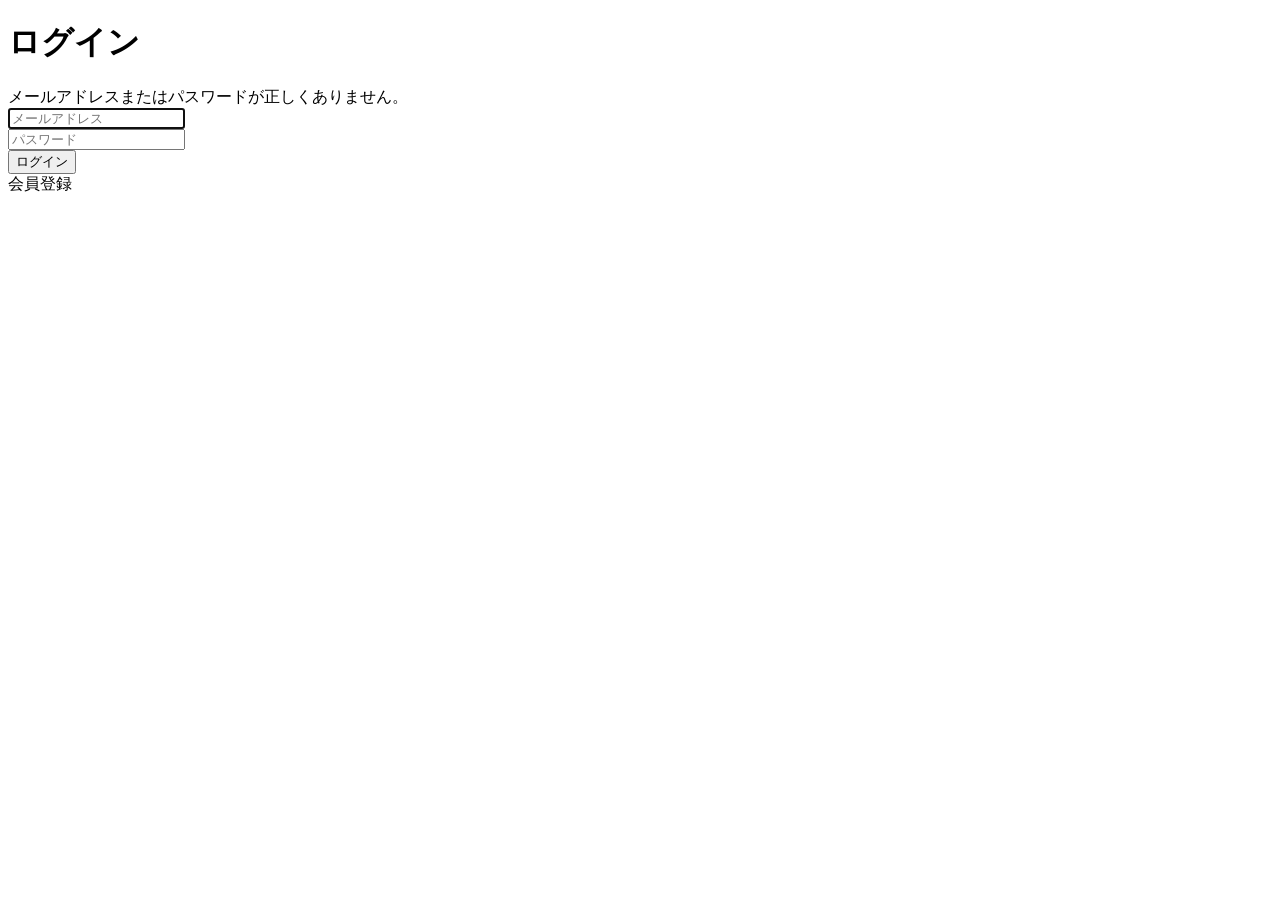
<file: src/main/resources/templates/auth/login.html>
<!DOCTYPE html>
<html xmlns:th ="https://www.thymeleaf.org" xmlns:sec="http://www.thymeleaf.org/extras/spring-security">
	<head>
		<div th:replace ="~{fragment :: meta}"></div>
		
		<div th:replace ="~{fragment :: styles}"></div>
		
		<title>ログイン</title>
	</head>
	<body>
		<div class ="samuraitravel-wrapper">
			<!-- ヘッダー -->
			<div th:replace ="~{fragment :: header}"></div>
			
			<main>
				<div class ="container pt-4 pb-5 samuraitravel-container">
					<div class ="row justify-content-center">
						<div class ="col-xl-3 col-lg-4 col-md-5 col-sm-7">
							<h1 class ="mb-4 text-center">ログイン</h1>
							
							<div th:if ="${param.error}" class ="alert alert-danger">
								メールアドレスまたはパスワードが正しくありません。
							</div>
							
							<form th:action ="@{/login}" method ="post">
								<div class ="form-group mb-3">
									<input type ="text" class ="form-control" name ="username" autocomplete ="email" placeholder ="メールアドレス" autofocus>
								</div>
								<div class ="form-group mb-3">
									<input type ="password" class ="form-control" name ="password" autocomplete ="new-password" placeholder ="パスワード">
								</div>
								
								<div class ="form-group d-flex justify-content-center my-4">
									<button type ="submit" class ="btn text-white shadow-sm w-100 samuraitravel-btn">ログイン</button>
								</div>
							</form>
							
							<div class ="text-center">
								<a th:href ="@{/signup}">
									会員登録
								</a>
							</div>
						</div>
					</div>
				</div>
			</main>
			
			<!-- フッター -->
			<div th:replace ="~{fragment :: footer}"></div>
		</div>
		
		<div th:replace ="~{fragment :: scripts}"></div>
	</body>
</html>
</file>
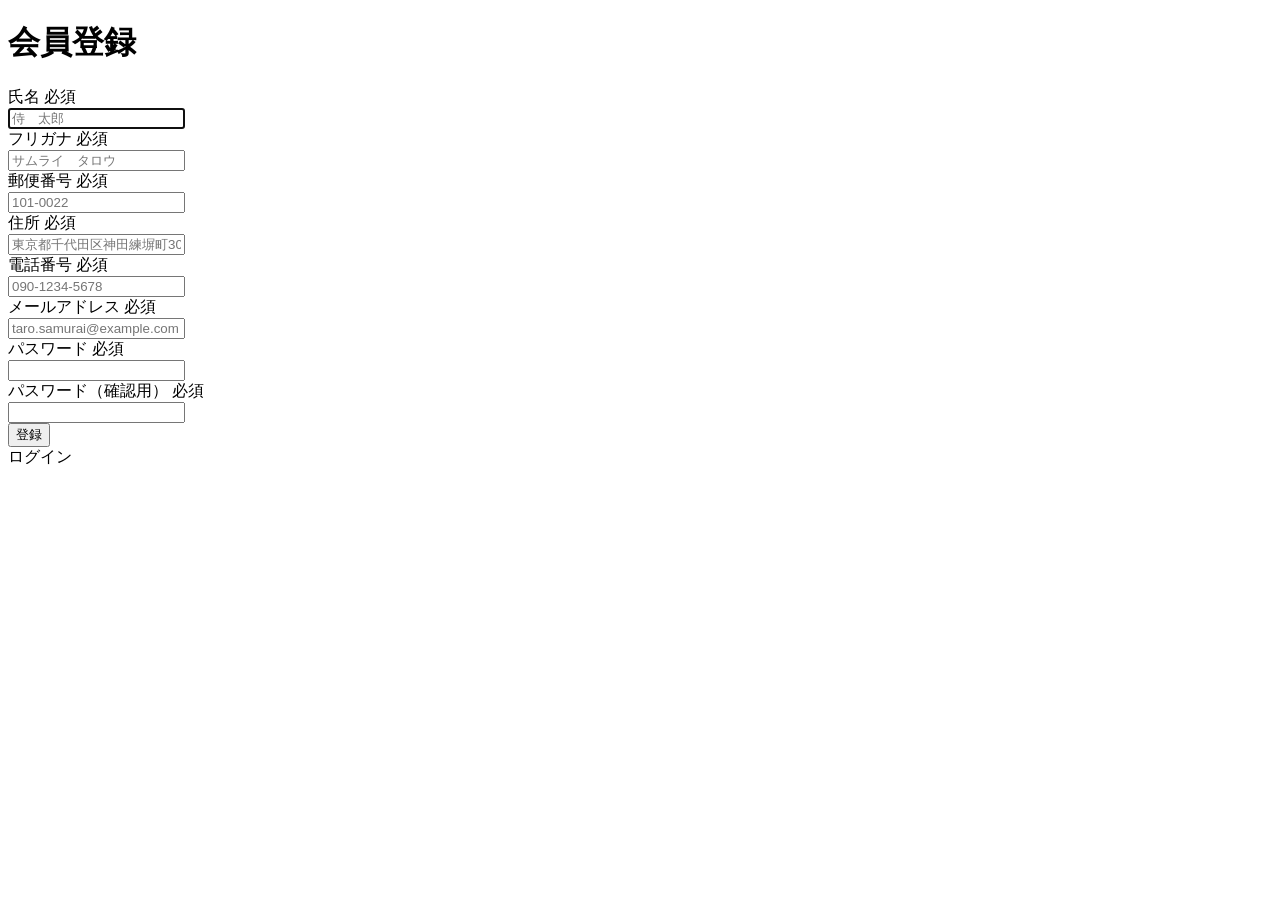
<file: src/main/resources/templates/auth/signup.html>
<!DOCTYPE html>
<html xmlns:th ="https://www.thymeleaf.org" xmlns:sec ="https://www.thymeleaf.org/extras/spring-security">
	<head>
		<div th:replace ="~{fragment :: meta}"></div>
		
		<div th:replace ="~{fragment :: styles}"></div>
		
		<title>会員登録</title>
	</head>
	<body>
		<div class ="samuraitravel-wrapper">
			<!-- ヘッダー -->
			<div th:replace ="~{fragment :: header}"></div>
			
			<main>
				<div class ="container pt-4 pb-5 samuraitravel-container">
					<div class ="row justify-content-center">
						<div class ="col-xl-5 col-lg-6 col-md-8">
							
							<h1 class ="mb-4 text-center">会員登録</h1>
							
							<form method ="post" th:action ="@{/signup}" th:object ="${signupForm}">
								
								<div class ="form-group row mb-3">
									<div class ="col-md-5">
										<label for ="name" class ="col-form-label text-md-left fw-bold">
											<div class ="d-flex align-items-center">
												<span class ="me-1">氏名</span>
												<span class ="badge bg-danger">必須</span>
											</div>
										</label>
									</div>
									<div class ="col-md-7">
										<div th:if ="${#fields.hasErrors('name')}" class ="text-danger small mb-2" th:errors ="*{name}"></div>
										<input type ="text" class ="form-control" th:field ="*{name}" autocomplete ="name" autofocus placeholder ="侍　太郎">
									</div>
								</div>
								
								<div class ="form-group row mb-3">
									<div class ="col-md-5">
										<label for ="furigana" class ="col-form-label text-md-left fw-bold">
											<div class ="d-flex align-items-center">
												<span class ="me-1">フリガナ</span>
												<span class ="badge bg-danger">必須</span>
											</div>
										</label>
									</div>
									<div class ="col-md-7">
										<div th:if ="${#fields.hasErrors('furigana')}" class ="text-danger small mb-2" th:errors ="*{furigana}"></div>
										<input type ="text" class ="form-control" th:field ="*{furigana}" placeholder ="サムライ　タロウ">
									</div>
								</div>
								
								<div class ="form-group row mb-3">
									<div class ="col-md-5">
										<label for ="postalCode" class ="col-form-label text-md-left fw-bold">
											<div class ="d-flex align-items-center">
												<span class ="me-1">郵便番号</span>
												<span class ="badge bg-danger">必須</span>
											</div>
										</label>
									</div>
									<div class ="col-md-7">
										<div th:if ="${#fields.hasErrors('postalCode')}" class ="text-danger small mb-2" th:errors ="*{postalCode}"></div>
										<input type ="text" class ="form-control" th:field ="*{postalCode}" autocomplete ="postal-code" placeholder ="101-0022">
									</div>
								</div>
								
								<div class="form-group row mb-3">
									<div class ="col-md-5">
										<label for ="address" class ="col-form-label text-md-left fw-bold">
											<div class ="d-flex align-items-center">
												<span class ="me-1">住所</span>
												<span class ="badge bg-danger">必須</span>
											</div>
										</label>
									</div>
									<div class ="col-md-7">
										<div th:if ="${#fields.hasErrors('address')}" class ="text-danger small mb-2" th:errors ="*{address}"></div>
										<input type ="text" class ="form-control" th:field ="*{address}" placeholder ="東京都千代田区神田練塀町300番地">
									</div>
								</div>
								
								<div class ="form-group row mb-3">
									<div class ="col-md-5">
										<label for ="phoneNumber" class ="col-form-label text-md-left fw-bold">
											<div class ="d-flex align-items-center">
												<span class ="me-1">電話番号</span>
												<span class ="badge bg-danger">必須</span>
											</div>
										</label>
									</div>
									<div class ="col-md-7">
										<div th:if ="${#fields.hasErrors('phoneNumber')}" class ="text-danger small mb-2" th:errors ="*{phoneNumber}"></div>
										<input type ="text" class ="form-control" th:field ="*{phoneNumber}" autocomplete ="tel-national" placeholder ="090-1234-5678">
									</div>
								</div>
								
								<div class ="form-group row mb-3">
									<div class ="col-md-5">
										<label for ="email" class ="col-form-label text-md-left fw-bold">
											<div class ="d-flex align-items-center">
												<span class ="me-1">メールアドレス</span>
												<span class ="badge bg-danger">必須</span>
											</div>
										</label>
									</div>
									<div class ="col-md-7">
										<div th:if ="${#fields.hasErrors('email')}" class ="text-danger small mb-2" th:errors ="*{email}"></div>
										<input type ="text" class ="form-control" th:field ="*{email}" autocomplete ="email" placeholder ="taro.samurai@example.com">
									</div>
								</div>
								
								<div class ="form-group row mb-3">
									<div class ="col-md-5">
										<label for ="password" class ="col-form-label text-md-left fw-bold">
											<div class ="d-flex align-items-center">
												<span class ="me-1">パスワード</span>
												<span class ="badge bg-danger">必須</span>
											</div>
										</label>
									</div>
									<div class ="col-md-7">
										<div th:if ="${#fields.hasErrors('password')}" class ="text-danger small mb-2" th:errors ="*{password}"></div>
										<input type ="password" class ="form-control" th:field ="*{password}" autocomplete ="new-password">
									</div>
								</div>
								
								<div class ="form-group row mb-3">
									<div class ="col-md-5">
										<label for ="passwordConfirmation" class ="col-form-label text-md-left fw-bold">
											<div class ="d-flex align-items-center">
												<span class ="me-1">パスワード（確認用）</span>
												<span class ="badge bg-danger">必須</span>
											</div>
										</label>
									</div>
									<div class ="col-md-7">
										<div th:if ="${#fields.hasErrors('passwordConfirmation')}" class ="text-danger small mb-2" th:errors ="*{passwordConfirmation}"></div>
										<input type ="password" class ="form-control" th:field ="*{passwordConfirmation}" autocomplete ="new-password">
									</div>
								</div>
								
								<div class ="form-group d-flex justify-content-center my-4">
									<button type ="submit" class ="btn text-white shadow-sm w-50 samuraitravel-btn">登録</button>
								</div>
							</form>
							
							<div class ="text-center">
								<a th:href ="@{/login}">ログイン</a>
							</div>
						</div>
					</div>
				</div>
			</main>
			
			<!-- フッター -->
			<div th:replace ="~{fragment :: footer}"></div>
		</div>
		
		<div th:replace ="~{fragment :: scripts}"></div>
	</body>
</html>
</file>
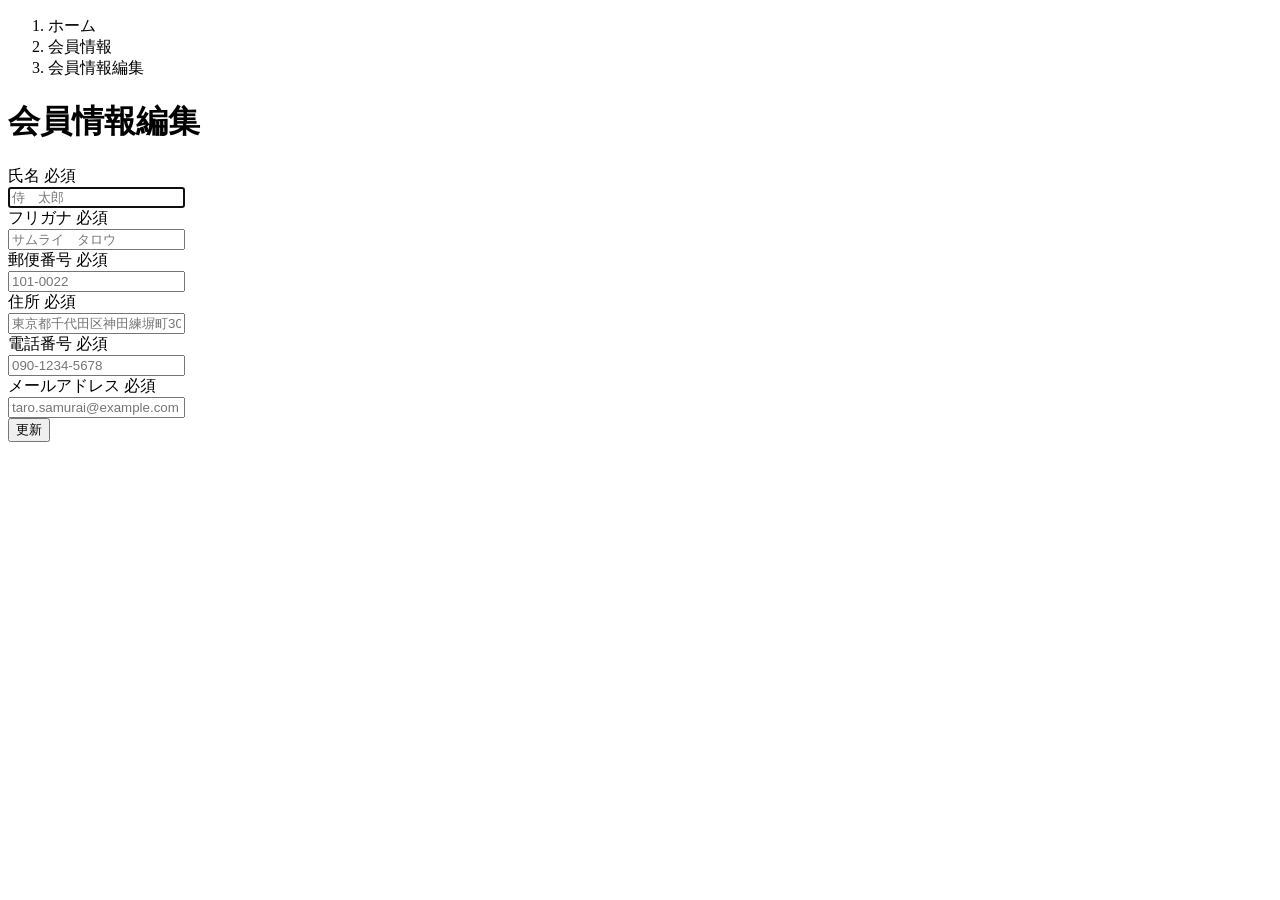
<file: src/main/resources/templates/user/edit.html>
<!DOCTYPE html>
<html xmlns:th ="https://www.thymeleaf.org" xmlns:sec ="http://www.thymeleaf.org/extras/spring-security">
	<head>
		<div th:replace ="~{fragment :: meta}"></div>
		
		<div th:replace ="~{fragment :: styles}"></div>
		
		<title>会員情報編集</title>
	</head>
	<body>
		<div class ="samuraitravel-wrapper">
			<!--　ヘッダー　-->
			<div th:replace ="~{fragment :: header}"></div>
			
			<main>
				<div class ="container pb-5 samuraitravel-container">
					<div class ="row justify-content-center">
						<div class ="col-xl-5 col-lg-6 col-md-8">
							<nav class ="my-3" style ="--bs-breadcrumb-divider: '>';" aria-label ="breadcrumb">
								<ol class ="breadcrumb mb-0">
									<li class ="breadcrumb-item"><a th:href ="@{/}">ホーム</a></li>
									<li class ="breadcrumb-item"><a th:href ="@{/user}">会員情報</a></li>
									<li class ="breadcrumb-item active" aria-current ="page">会員情報編集</li>
								</ol>
							</nav>
							
							<h1 class ="mb-4 text-center">会員情報編集</h1>
							
							<form method ="post" th:action ="@{/user/update}" th:object ="${userEditForm}">
								<input type ="hidden" th:field ="*{id}">
								
								<div class ="form-group row mb-3">
									<div class ="col-md-5">
										<label for ="name" class ="col-form-label text-md-left fw-bold">
											<div class ="d-flex align-items-center">
												<span class ="me-1">氏名</span>
												<span class ="badge bg-danger">必須</span>
											</div>
										</label>
									</div>
									
									<div class ="col-md-7">
										<div th:if ="${#fields.hasErrors('name')}" class ="text-danger small mb-2" th:errors ="*{name}"></div>
										<input type ="text" class ="form-control" th:field ="*{name}" autocomplete ="name" autofocus placeholder ="侍　太郎">
									</div>
								</div>
								
								<div class ="form-group row mb-3">
									<div class ="col-md-5">
										<label for ="furigana" class ="col-form-label text-md-left fw-bold">
											<div class ="d-flex align-items-center">
												<span class ="me-1">フリガナ</span>
												<span class ="badge bg-danger">必須</span>
											</div>
										</label>
									</div>
									
									<div class ="col-md-7">
										<div th:if ="${#fields.hasErrors('furigana')}" class ="text-danger small mb-2" th:errors ="*{furigana}"></div>
										<input type ="text" class ="form-control" th:field ="*{furigana}" placeholder ="サムライ　タロウ">
									</div>
								</div>
								
								<div class ="form-group row mb-3">
									<div class ="col-md-5">
										<label for ="postalCode" class ="col-form-label text-md-left fw-bold">
											<div class ="d-flex align-items-center">
												<span class ="me-1">郵便番号</span>
												<span class ="badge bg-danger">必須</span>
											</div>
										</label>
									</div>
									
									<div class ="col-md-7">
										<div th:if ="${#fields.hasErrors('postalCode')}" class ="text-danger small mb-2" th:errors ="*{postalCode}"></div>
										<input type ="text" class ="form-control" th:field ="*{postalCode}" autocomplete ="postal-code" placeholder ="101-0022">
									</div>
								</div>
								
								<div class ="form-group row mb-3">
									<div class ="col-md-5">
										<label for ="address" class ="col-form-label text-md-left fw-bold">
											<div class ="d-flex align-items-center">
												<span class ="me-1">住所</span>
												<span class ="badge bg-danger">必須</span>
											</div>
										</label>
									</div>
									
									<div class ="col-md-7">
										<div th:if ="${#fields.hasErrors('address')}" class ="text-danger small mb-2" th:errors ="*{address}"></div>
											<input type ="text" class ="form-control" th:field ="*{address}" placeholder ="東京都千代田区神田練塀町300番地">
										</div>
									</div>
									
									<div class ="form-group row mb-3">
										<div class ="col-md-5">
											<label for ="phoneNumber" class ="col-form-label text-md-left fw-bold">
												<div class ="d-flex align-items-center">
													<span class ="me-1">電話番号</span>
													<span class ="badge bg-danger">必須</span>
												</div>
											</label>
										</div>
										
										<div class ="col-md-7">
											<div th:if ="${#fields.hasErrors('phoneNumber')}" class ="text-danger small mb-2" th:errors ="*{phoneNumber}"></div>
											<input type ="text" class ="form-control" th:field ="*{phoneNumber}" autocomplete ="tel-national" placeholder ="090-1234-5678">
										</div>
									</div>
									
									<div class ="form-group row mb-3">
										<div class ="col-md-5">
											<label for ="email" class ="col-form-label text-md-left fw-bold">
												<div class ="d-flex align-items-center">
													<span class ="me-1">メールアドレス</span>
													<span class ="badge bg-danger">必須</span>
												</div>
											</label>
										</div>
										
										<div class ="col-md-7">
										<div th:if ="${#fields.hasErrors('email')}" class ="text-danger small mb-2" th:errors ="*{email}"></div>
										<input type ="text" class ="form-control" th:field ="*{email}" autocomplete ="email" placeholder ="taro.samurai@example.com">
									</div>
								</div>
								
								<div class ="form-group d-flex justify-content-center my-4">
									<button type ="submit" class ="btn text-white shadow-sm w-50 samuraitravel-btn">更新</button>
								</div>
							</form>
						</div>
					</div>
				</div>
			</main>
			
			<!--　フッター -->
			<div th:replace ="~{fragment :: footer}"></div>
		</div>
		
		<div th:replace ="~{fragment :: scripts}"></div>
	</body>
</html>
</file>
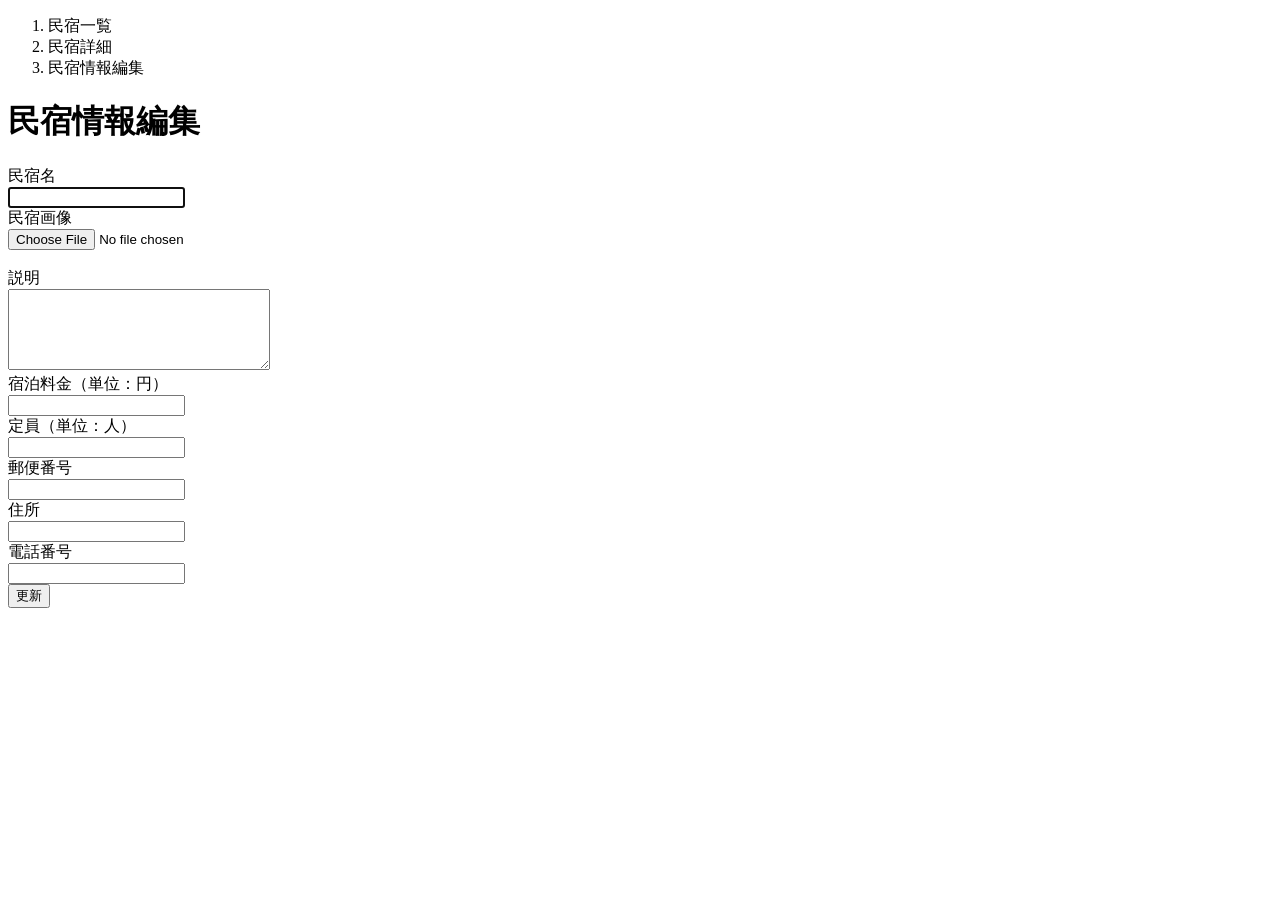
<file: src/main/resources/templates/admin/houses/edit.html>
<!DOCTYPE html>
<html xmlns:th="https://www.thymeleaf.org" xmlns:sec="http://www.thymeleaf.org/extras/spring-security">
	<head>
		<div th:replace="~{fragment :: meta}"></div>
		
		<div th:replace="~{fragment :: styles}"></div>
		
		<title>民宿情報編集</title>
	</head>
	<body>
		<div class ="samuraitravel-wrapper">
			<!-- ヘッダー -->
			<div th:replace="~{fragment :: header}"></div>
			
			<main>
				<div class="container pt-4 pb-5 samuraitravel-container">
					<div class ="row justify-content-center">
						<div class ="col-xl-5 col-lg-6 col-md-8">
							<nav class ="mb-4" style ="--bs-breadcrumb-divider: '>';" aria-label ="breadcrumb">
								<ol class ="breadcrumb mb-0">
									<li class ="breadcrumb-item"><a th:href="@{/admin/houses}">民宿一覧</a></li>
									<li class ="breadcrumb-item"><a th:href="@{/admin/houses/__${houseEditForm.getId()}__}">民宿詳細</a></li>
									<li class ="breadcrumb-item active" aria-current="page">民宿情報編集</li>
								</ol>
							</nav>
							
							<h1 class ="mb-4 text-center">民宿情報編集</h1>
							
							<form method="post" th:action="@{/admin/houses/__${houseEditForm.getId()}__/update}" th:object="${houseEditForm}" enctype="multipart/form-data">
								<input type="hidden" th:field="*{id}">
								
								<div class ="form-group row mb-3">
									<div class ="col-md-4">
										<label for ="name" class ="col-form-label text-md-left fw-bold">民宿名</label>
									</div>
									<div class="col-md-8">
										<div th:if ="${#fields.hasErrors('name')}" class ="text-danger small mb-2" th:errors ="*{name}"></div>
										<input type ="text" class ="form-control" th:field ="*{name}" autofocus>
									</div>
								</div>
								
								<div class ="form-group row mb-3">
									<div class ="col-md-4">
										<label for ="imageFile" class ="col-form-label text-md-left fw-bold">民宿画像</label>
									</div>
									<div class ="col-md-8">
										<div th:if ="${#fields.hasErrors('imageFile')}" class ="text-danger small mb-2" th:errors ="*{imageFile}"></div>
										<input type ="file" class ="form-control" th:field = "*{imageFile}">
									</div>
								</div>
								
								<!-- 選択された画像の表示場所-->
								<div th:if ="${imageName}" class ="row" id ="imagePreview"><img th:src ="@{/storage/__${imageName}__}" class ="mb-3"></div>
								<div th:unless ="${imageName}" class ="row" id ="imagePreview"></div>
								
								<div class ="form-group row mb-3">
									<div class ="col-md-4">
										<label for ="description" class ="col-form-label text-md-left fw-bold">説明</label>
									</div>
									<div class ="col-md-8">
										<div th:if ="${#fields.hasErrors('description')}" class ="text-danger small mb-2" th:errors ="*{description}"></div>
										<textarea class ="form-control" th:field ="*{description}" cols="30" rows ="5"></textarea>
									</div>
								</div>
								
								<div class ="form-group row mb-3">
									<div class ="col-md-4">
										<label for ="price" class ="col-form-label text-md-left fw-bold">宿泊料金（単位：円）</label>
									</div>
									<div class ="col-md-8">
										<div th:if ="${#fields.hasErrors('price')}" class ="text-danger small mb-2" th:errors ="*{price}"></div>
										<input type ="number" class ="form-control" th:field ="*{price}">
									</div>
								</div>
								
								<div class ="form-group row mb-3">
									<div class ="col-md-4">
										<label for ="capacity" class ="col-form-label text-md-left fw-bold">定員（単位：人）</label>
									</div>
									<div class ="col-md-8">
										<div th:if ="${#fields.hasErrors('capacity')}" class ="text-danger small mb-2" th:errors ="*{capacity}"></div>
										<input type ="number" class ="form-control" th:field ="*{capacity}">
										</div>
									</div>
									
									<div class ="form-group row mb-3">
										<div class ="col-md-4">
											<label for ="postalCode" class ="col-form-label text-md-left fw-bold">郵便番号</label>
										</div>
										<div class ="col-md-8">
											<div th:if ="${#fields.hasErrors('postalCode')}" class ="text-danger small mb-2" th:errors ="*{postalCode}"></div>
											<input type ="text" class ="form-control" th:field ="*{postalCode}">
										</div>
									</div>
									
									<div class ="form-group row mb-3">
										<div class ="col-md-4">
											<label for ="address" class ="col-form-label text-md-left fw-bold">住所</label>
										</div>
										<div class ="col-md-8">
											<div th:if ="${#fields.hasErrors('address')}" class ="text-danger small mb-2" th:errors ="*{address}"></div>
											<input type ="text" class ="form-control" th:field ="*{address}">
										</div>
									</div>
									
									<div class ="form-group row mb-3">
										<div class ="col-md-4">
											<label for ="phoneNumber" class ="col-form-label text-md-left fw-bold">電話番号</label>
										</div>
										<div class ="col-md-8">
											<div th:if ="${#fields.hasErrors('phoneNumber')}" class ="text-danger small mb-2" th:errors ="*{phoneNumber}"></div>
											<input type ="text" class ="form-control" th:field ="*{phoneNumber}">
										</div>
									</div>
									
									<div class ="form-group d-flex justify-content-center my-4">
										<button type ="submit" class ="btn text-white shadow-sm w-50 samuraitravel-btn">更新</button>
									</div>
							</form>
						</div>
					</div>
				</div>
			</main>
			
			<!-- フッター -->
			<div th:replace ="~{fragment :: footer}"></div>
		</div>
		
		<div th:replace ="~{fragment :: scripts}"></div>
		<script th:src ="@{/js/preview.js}"></script>
	</body>
</html>
</file>
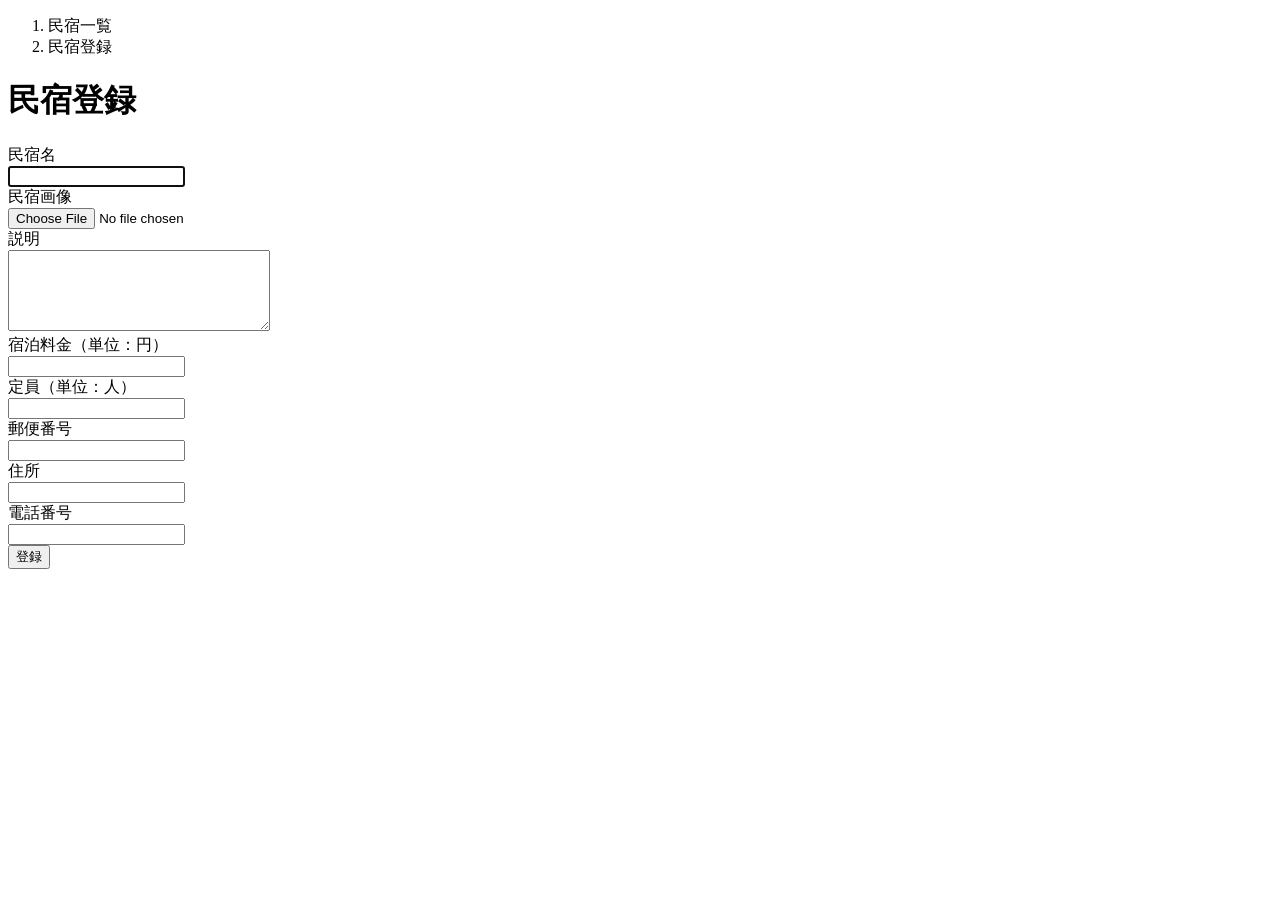
<file: src/main/resources/templates/admin/houses/register.html>
<!DOCTYPE html>
<html xmlns:th = "https://www.thymeleaf.org" xmlns:sec="http://www.thymeleaf.org/extras/spring-security">
	<head>
		<div th:replace = "~{fragment :: meta}"></div>
		<div th:replace = "~{fragment :: styles}"></div>
		
		<title>民宿登録</title>
	</head>
	<body>
		<div class = "samuraitravel-wrapper">
			<!-- ヘッダー -->
			<div th:replace = "~{fragment :: header}"></div>
			
			<main>
				<div class = "container pt-4 pb-5 samuraitravel-container">
					<div class = "row justify-content-center">
						<div class = "col-xl-5 col-lg-6 col-md-8">
							<nav class = "mb-4" style = "--bs-breadcrumb-divider: '>';" aria-label ="breadcrumb">
								<ol class = "breadcrumb mb-0">
									<li class = "breadcrumb-item"><a th:href = "@{/admin/houses}">民宿一覧</a></li>
									<li class = "breadcrumb-item active" aria-current = "page">民宿登録</li>
								</ol>
							</nav>
							
							<h1 class = "mb-4 text-center">民宿登録</h1>
							
							<form method = "post" th:action = "@{/admin/houses/create}" th:object = "${houseRegisterForm}" enctype ="multipart/form-data">
								<div class = "form-group row mb-3">
									<div class = "col-md-4">
										<label for = "name" class ="col-form-label text-md-left fw-bold">民宿名</label>
									</div>
									<div class ="col-md-8">
										<div th:if = "${#fields.hasErrors('name')}" class ="text-danger small mb-2" th:errors ="*{name}"></div>
										<input type = "text" class ="form-control" th:field = "*{name}" autofocus>
									</div>
								</div>
								
								<div class = "form-group row mb-3">
									<div class="col-md-4">
										<label for ="imageFile" class ="col-form-label text-md-left fw-bold">民宿画像</label>
									</div>
									<div class = "col-md-8">
										<div th:if = "${#fields.hasErrors('imageFile')}" class = "text-danger small mb-2" th:errors = "*{imageFile}"></div>
										<input type = "file" class ="form-control" th:field = "*{imageFile}">
									</div>
								</div>
								
								<!-- 選択された画像の表示場所 -->
								<div class = "row" id = "imagePreview"></div>
								
								<div class = "form-group row mb-3">
									<div class = "col-md-4">
										<label for = "description" class ="col-form-label text-md-left fw-bold">説明</label>
									</div>
									
									<div class = "col-md-8">
										<div th:if = "${#fields.hasErrors('description')}" class = "text-danger small mb-2" th:errors = "*{description}"></div>
										<textarea class = "form-control" th:field = "*{description}" cols = "30" rows = "5"></textarea>
									</div>
								</div>
								
								<div class = "form-group row mb-3">
									<div class = "col-md-4">
										<label for = "price" class = "col-form-label text-md-left fw-bold">宿泊料金（単位：円）</label>
									</div>
									<div class ="col-md-8">
										<div th:if = "${#fields.hasErrors('price')}" class ="text-danger small mb-2" th:errors = "*{price}"></div>
										<input type = "number" class = "form-control" th:field = "*{price}">
									</div>
								</div>
								
								<div class = "form-group row mb-3">
									<div class = "col-md-4">
										<label for = "capacity" class = "col-form-label text-md-left fw-bold">定員（単位：人）</label>
									</div>
									<div class = "col-md-8">
										<div th:if = "${#fields.hasErrors('capacity')}" class = "text-danger small mb-2" th:errors = "*{capacity}"></div>
										<input type = "number" class = "form-control" th:field = "*{capacity}">
									</div>
								</div>
								
								<div class = "form-group row mb-3">
									<div class = "col-md-4">
										<label for = "postalCode" class = "col-form-label text-md-left fw-bold">郵便番号</label>
									</div>
									<div class = "col-md-8">
										<div th:if = "${#fields.hasErrors('postalCode')}" class = "text-danger small mb-2" th:errors = "*{postalCode}"></div>
										<input type = "text" class = "form-control" th:field = "*{postalCode}">
									</div>
								</div>
								
								<div class = "form-group row mb-3">
									<div class = "col-md-4">
										<label for = "address" class = "col-form-label text-md-left fw-bold">住所</label>
									</div>
									<div class = "col-md-8">
										<div th:if = "${#fields.hasErrors('address')}" class = "text-danger small mb-2" th:errors ="*{address}"></div>
										<input type = "text" class = "form-control" th:field = "*{address}">
									</div>
								</div>
								
								<div class = "form-group row mb-3">
									<div class = "col-md-4">
										<label for = "phoneNumber" class = "col-form-label text-md-left fw-bold">電話番号</label>
									</div>
									<div class = "col-md-8">
										<div th:if = "${#fields.hasErrors('phoneNumber')}" class = "text-danger small mb-2" th:errors = "*{phoneNumber}"></div>
										<input type = "text" class = "form-control" th:field = "*{phoneNumber}">
									</div>
								</div>
								
								
								<div class = "form-group d-flex justify-content-center my-4">
									<button type = "submit" class = "btn text-white shadow-sm w-50 samuraitravel-btn">登録</button>
								</div>
							</form>
						</div>
					</div>
				</div>
			</main>
			
			
			<!-- フッター  -->
			<div th:replace = "~{fragment :: footer}"></div>
		</div>
		
			<div th:replace = "~{fragment :: scripts}"></div>
			<script th:src = "@{/js/preview.js}"></script>
	</body>
</html>
</file>
